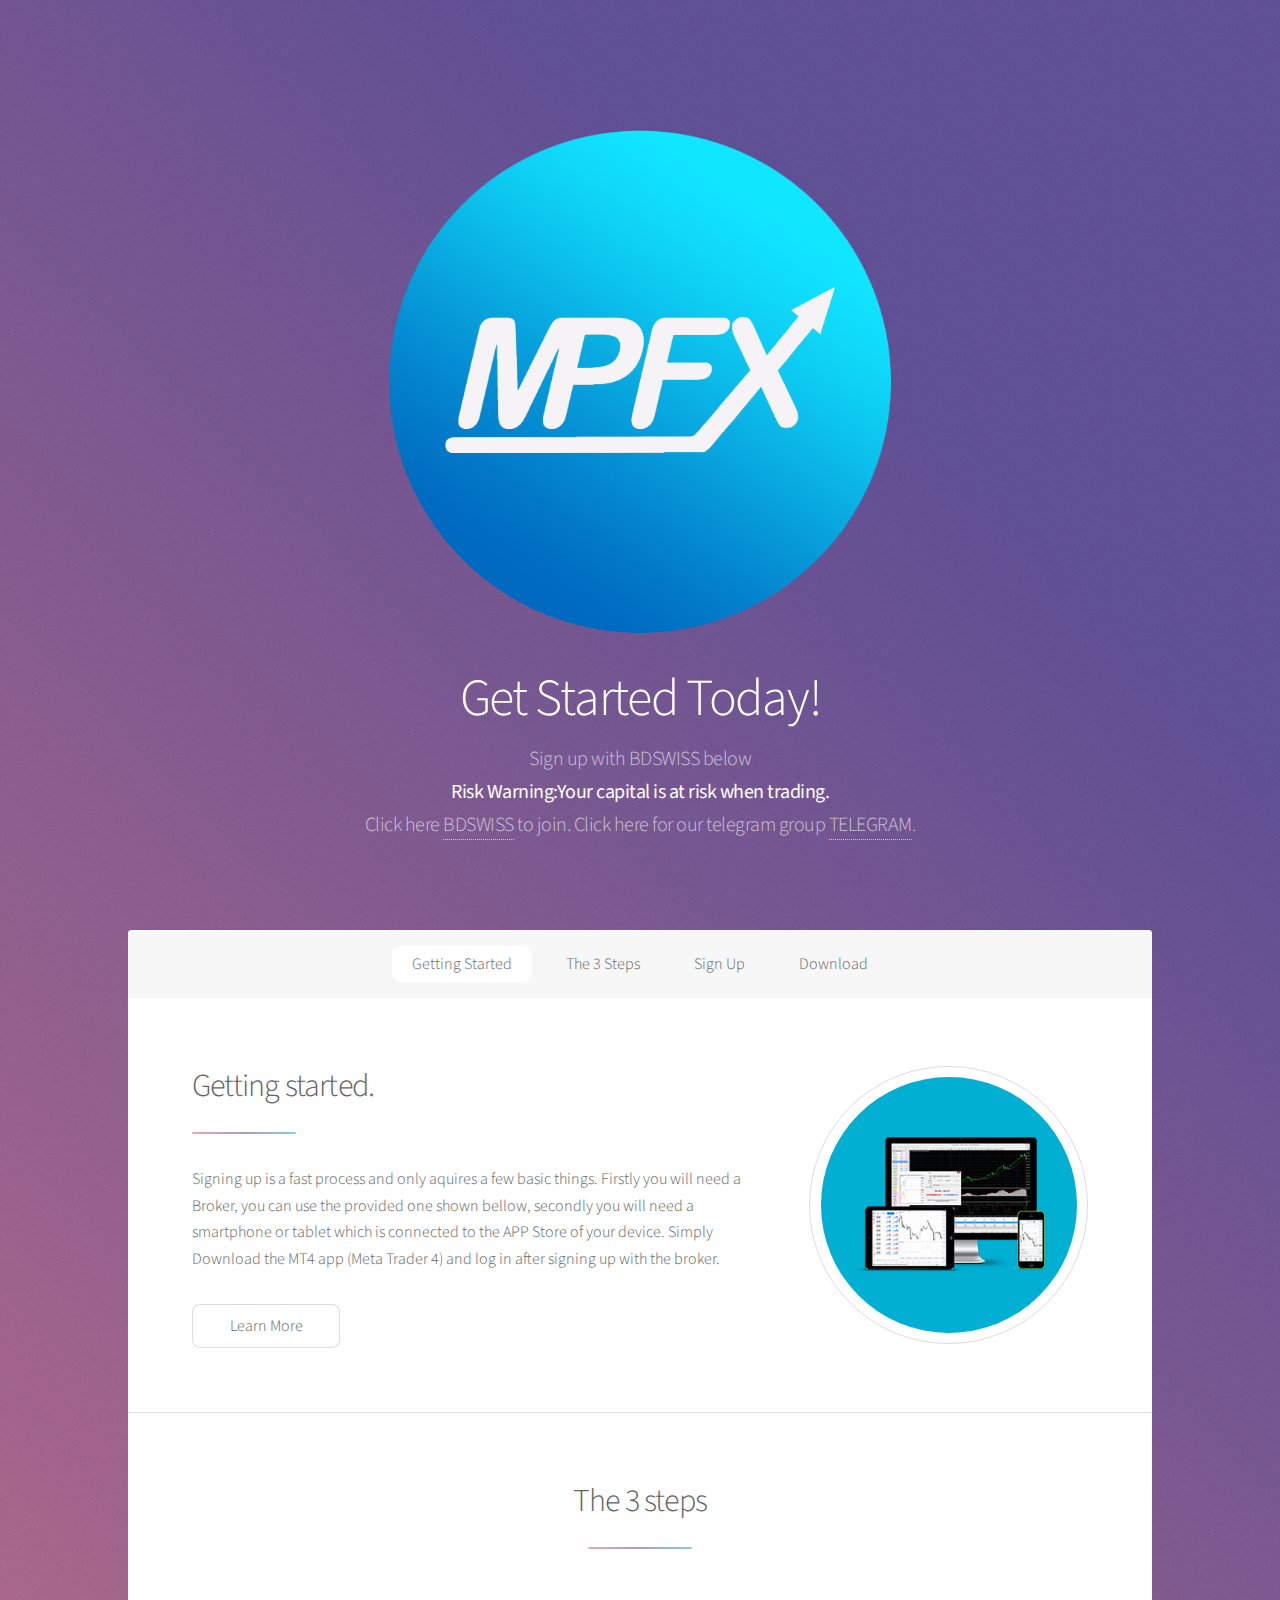
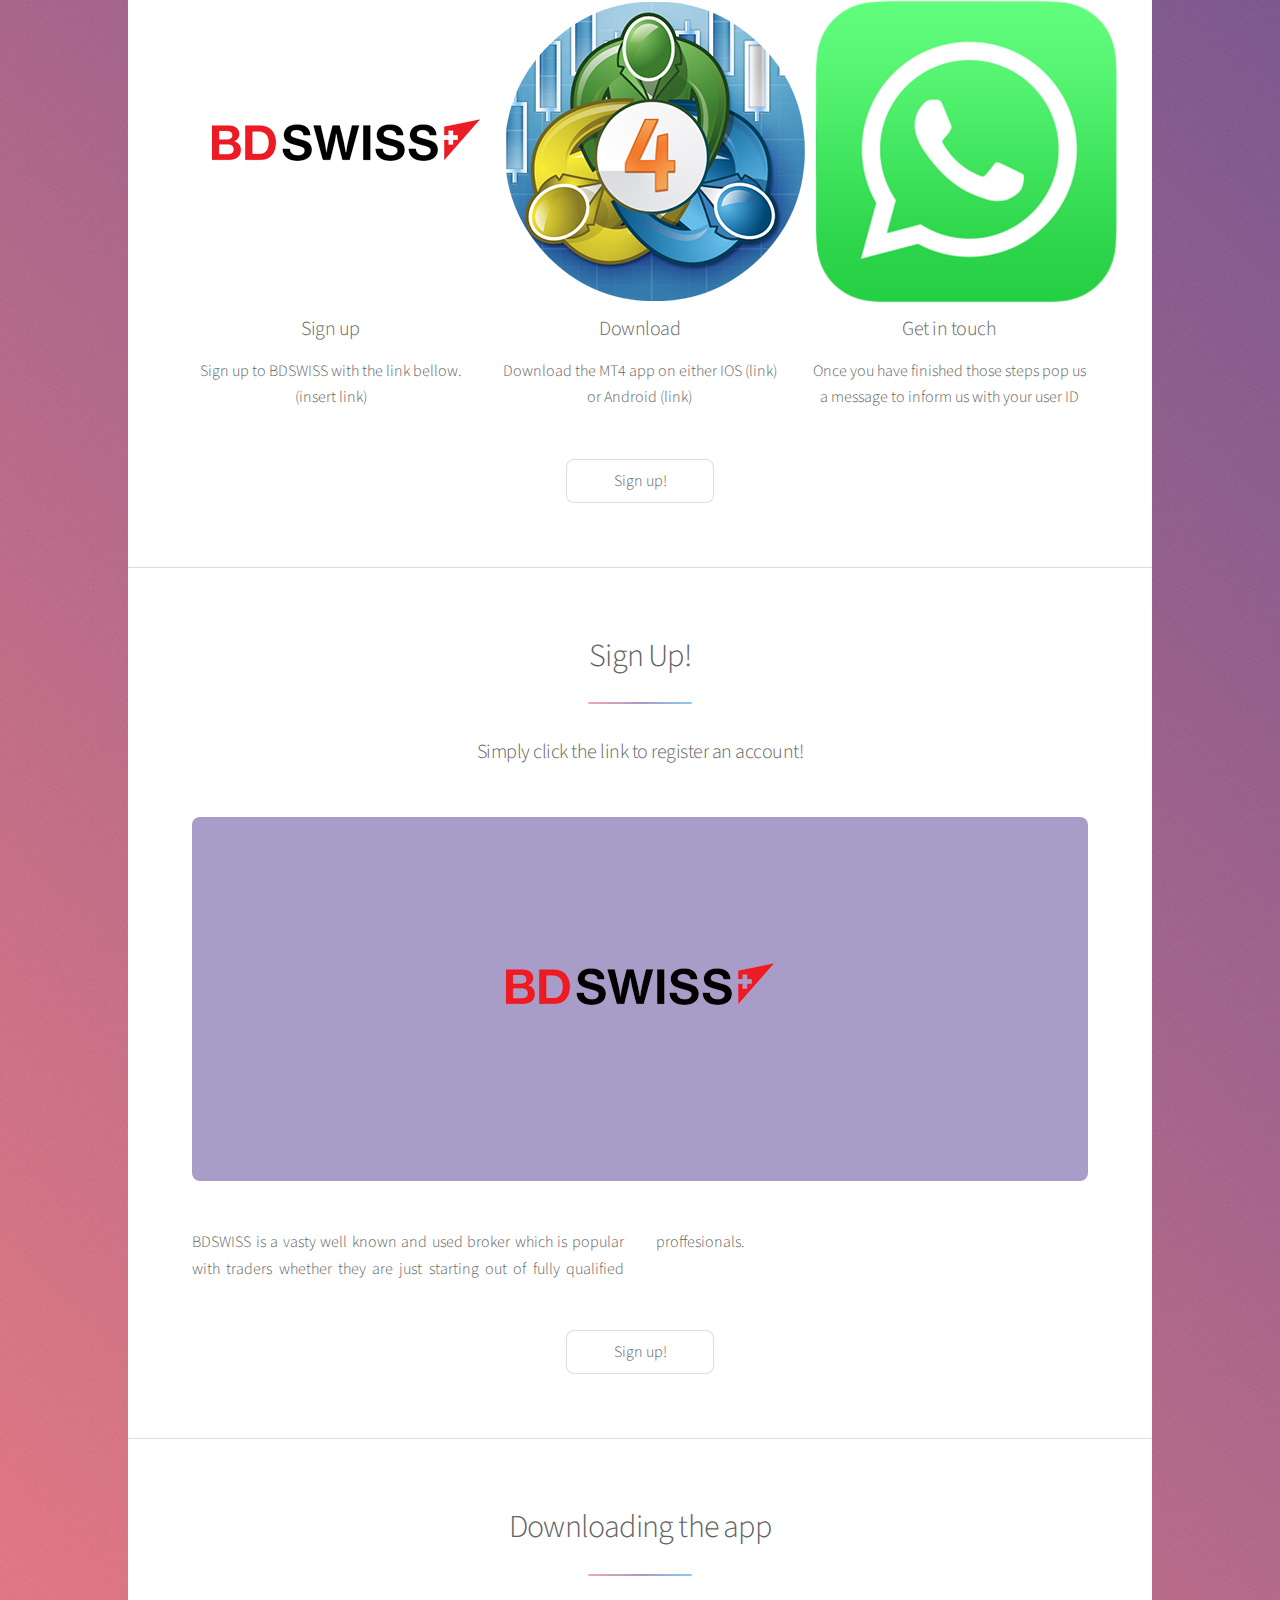
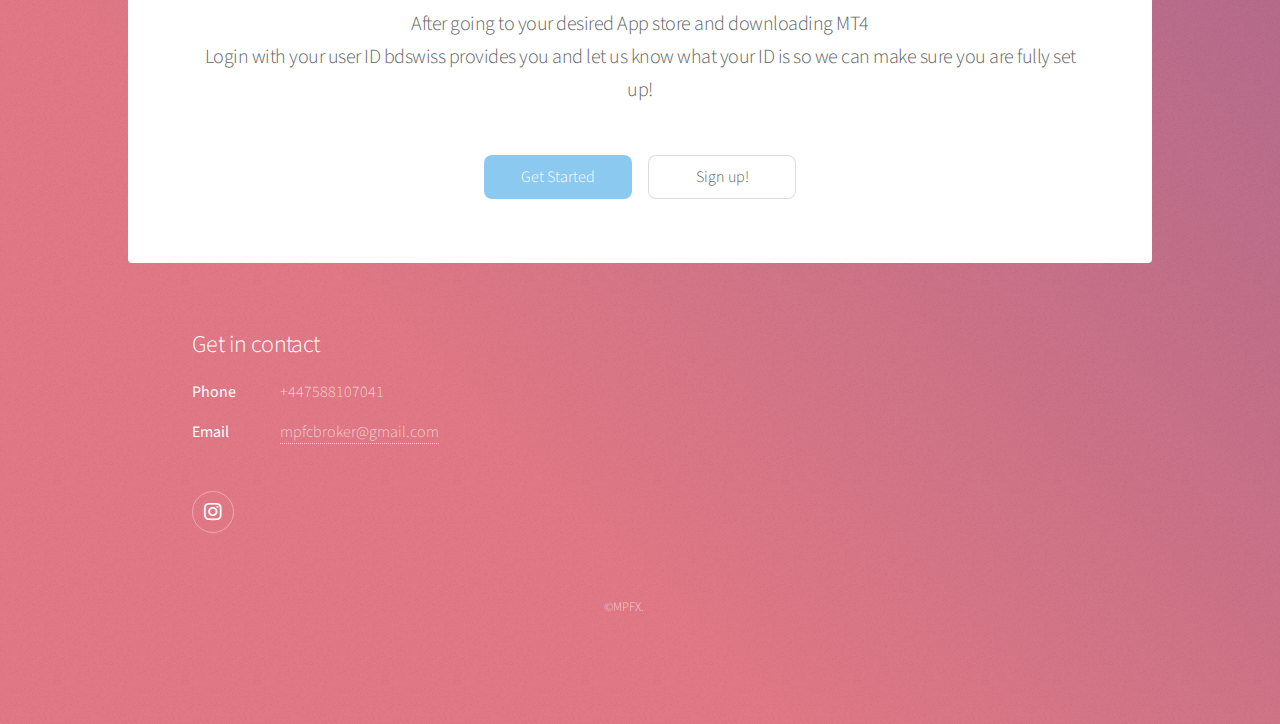
<file: index.html>
<!DOCTYPE HTML>
<!--
	Stellar by HTML5 UP
	html5up.net | @ajlkn
	Free for personal and commercial use under the CCA 3.0 license (html5up.net/license)
-->
<html>
	<head>
		<title>MPFX</title>
		<meta charset="utf-8" />
		<meta name="viewport" content="width=device-width, initial-scale=1, user-scalable=no" />
		<link rel="stylesheet" href="assets/css/main.css" />
		<noscript><link rel="stylesheet" href="assets/css/noscript.css" /></noscript>
	</head>
	<body class="is-preload">

		<!-- Wrapper -->
			<div id="wrapper">

				<!-- Header -->
					<header id="header" class="alt">
						<span class="logo"><img src="images/cpl.png" alt="" /></span>
						<h1>Get Started Today!</h1>
						<p>Sign up with BDSWISS below<br />
							<b>Risk Warning:Your capital is at risk when trading.</b><br />
						Click here <a href="https://bdswissreferallink">BDSWISS</a> to join. Click here for our telegram group <a href="https://t.me/joinchat/AAAAAFciw5uzipy2RiV-PQ">TELEGRAM</a>.</p>
					</header>

				<!-- Nav -->
					<nav id="nav">
						<ul>
							<li><a href="#intro" class="active">Getting Started</a></li>
							<li><a href="#first">The 3 Steps</a></li>
							<li><a href="#second">Sign Up</a></li>
							<li><a href="#cta">Download</a></li>
						</ul>
					</nav>

				<!-- Main -->
					<div id="main">

						<!-- Introduction -->
							<section id="intro" class="main">
								<div class="spotlight">
									<div class="content">
										<header class="major">
											<h2>Getting started.</h2>
										</header>
										<p>Signing up is a fast process and only aquires a few basic things. Firstly you will need a Broker, you can use the provided one shown bellow, 
										secondly you will need a smartphone or tablet which is connected to the APP Store of your device. Simply Download the  MT4 app (Meta Trader 4) and log in after signing up with the broker.</p>
										<ul class="actions">
											<li><a href="generic.html" class="button">Learn More</a></li>
										</ul>
									</div>
									<span class="image"><img src="images/pic01.jpg" alt="" /></span>
								</div>
							</section>

						<!-- First Section -->
							<section id="first" class="main special">
								<header class="major">
									<h2>The 3 steps</h2>
								</header>
								<ul class="features">
									<li>
										<span class="image"><img src="images/bdlogo.png" alt="" /></span>
										<h3>Sign up</h3>
										<p>Sign up to BDSWISS with the link bellow.(insert link)</p>
									</li>
									<li>
										<span class="image"><img src="images/mtlogo.png" alt="" /></span>
										<h3>Download</h3>
										<p>Download the MT4 app on either IOS (link) or Android (link)</p>
									</li>
									<li>
										<span class="image"><img src="images/walogo1.png" alt="" /></span>
										<h3>Get in touch</h3>
										<p>Once you have finished those steps pop us a message to inform us with your user ID</p>
									</li>
								</ul>
								<footer class="major">
									<ul class="actions special">
										<li><a href="generic.html" class="button">Sign up!</a></li>
									</ul>
								</footer>
							</section>

						<!-- Second Section -->
							<section id="second" class="main special">
								<header class="major">
									<h2>Sign Up!</h2>
									<p>Simply click the link to register an account!<br />
									
								</header>
								<ul class="statistics">
									<li class="style3">
										<span class="image"><img src="images/bdlogo.png" alt="" /></span>
										
									</li>
									
								</ul>
								<p class="content">BDSWISS is a vasty well known and used broker which is popular with traders whether they are just starting out of fully qualified
									proffesionals.</p>
								<footer class="major">
									<ul class="actions special">
										<li><a href="generic.html" class="button">Sign up!</a></li>
									</ul>
								</footer>
							</section>

						<!-- Get Started -->
							<section id="cta" class="main special">
								<header class="major">
									<h2>Downloading the app</h2>
									<p>After going to your desired App store and downloading MT4<br />
									Login with your user ID bdswiss provides you and let us know what your ID is so we can make sure you are fully set up!</p>
								</header>
								<footer class="major">
									<ul class="actions special">
										<li><a href="generic.html" class="button primary">Get Started</a></li>
										<li><a href="generic.html" class="button">Sign up!</a></li>
									</ul>
								</footer>
							</section>

					</div>

				<!-- Footer -->
					<footer id="footer">
						
						</section>
						<section>
							<h2>Get in contact</h2>
							<dl class="alt">
								<dt>Phone</dt>
								<dd>+447588107041</dd>
								<dt>Email</dt>
								<dd><a href="#">mpfcbroker@gmail.com</a></dd>
							</dl>
							<ul class="icons">
								<li><a href="#" class="icon brands fa-instagram alt"><span class="label">Instagram</span></a></li>
							</ul>
						</section>
						<p class="copyright">&copy;MPFX<a href="https://html5up.net"></a>.</p>
					</footer>

			</div>

		<!-- Scripts -->
			<script src="assets/js/jquery.min.js"></script>
			<script src="assets/js/jquery.scrollex.min.js"></script>
			<script src="assets/js/jquery.scrolly.min.js"></script>
			<script src="assets/js/browser.min.js"></script>
			<script src="assets/js/breakpoints.min.js"></script>
			<script src="assets/js/util.js"></script>
			<script src="assets/js/main.js"></script>

	</body>
</html>
</file>
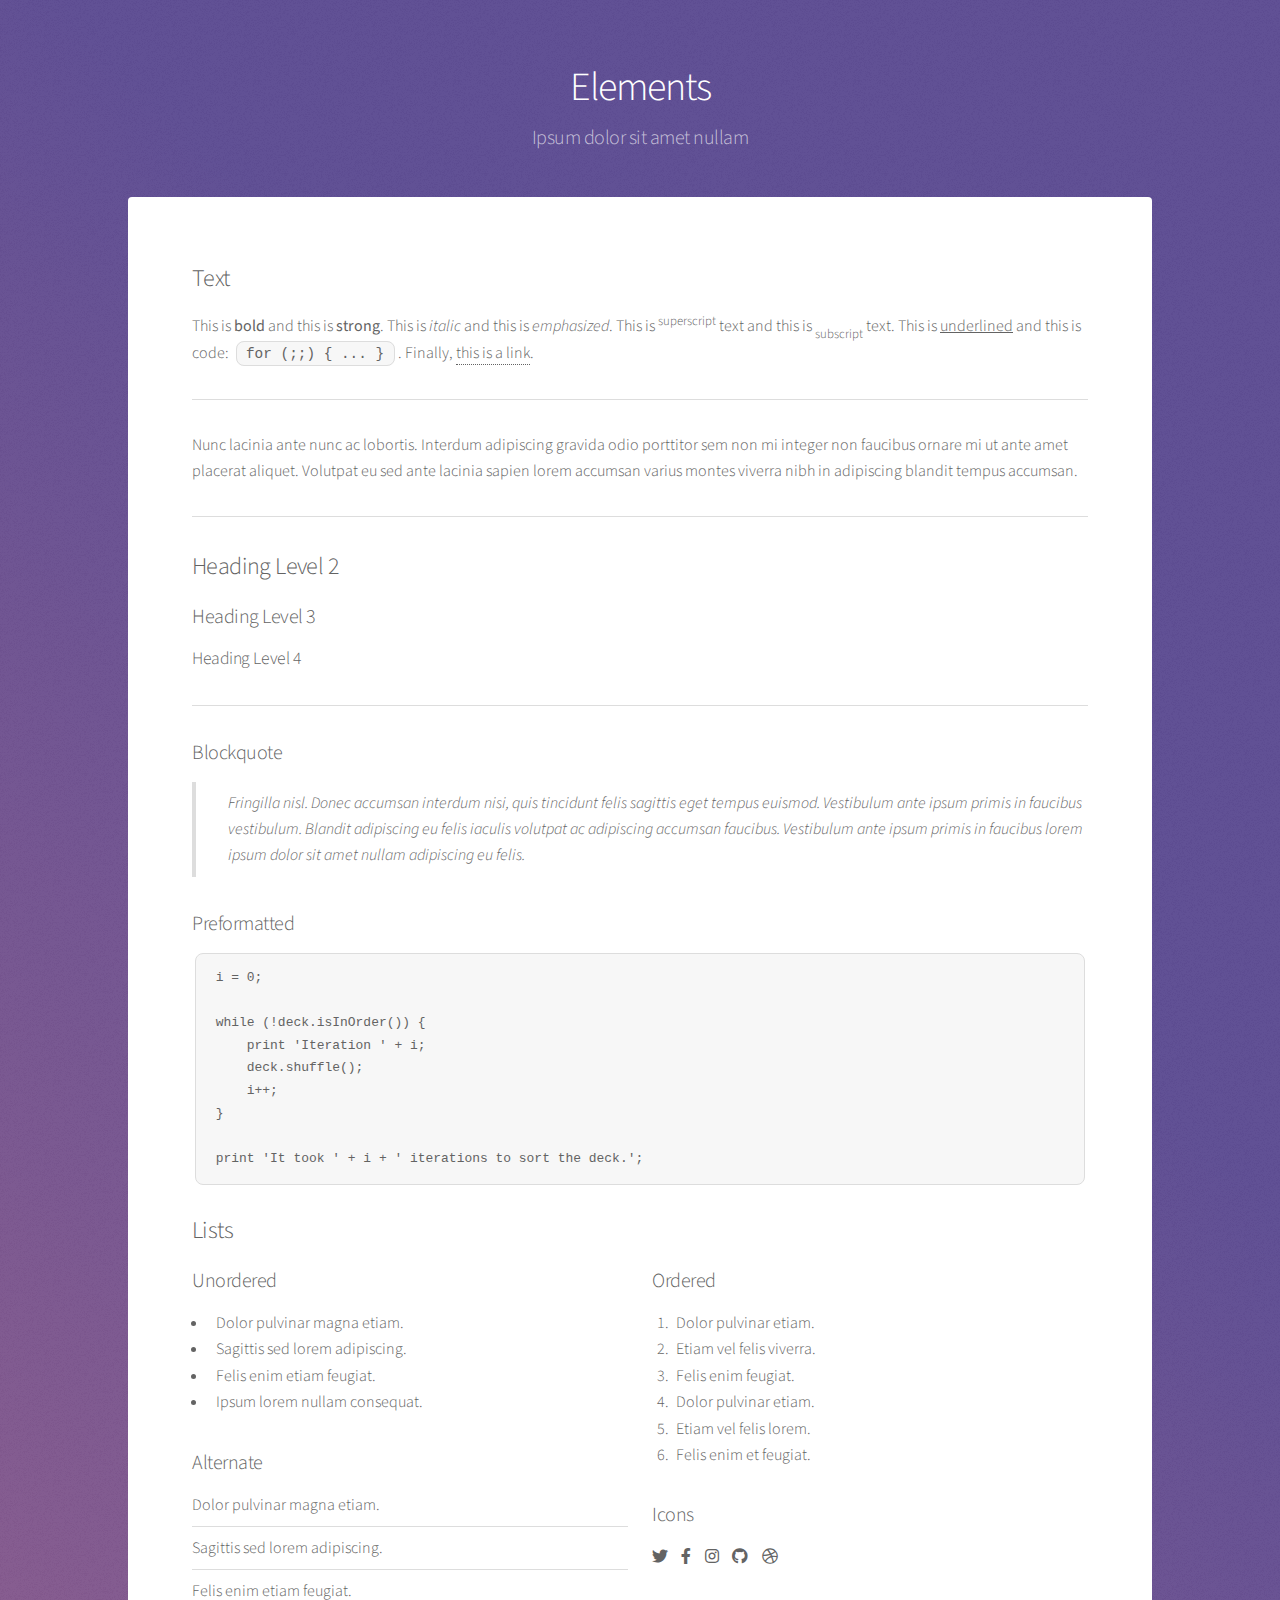
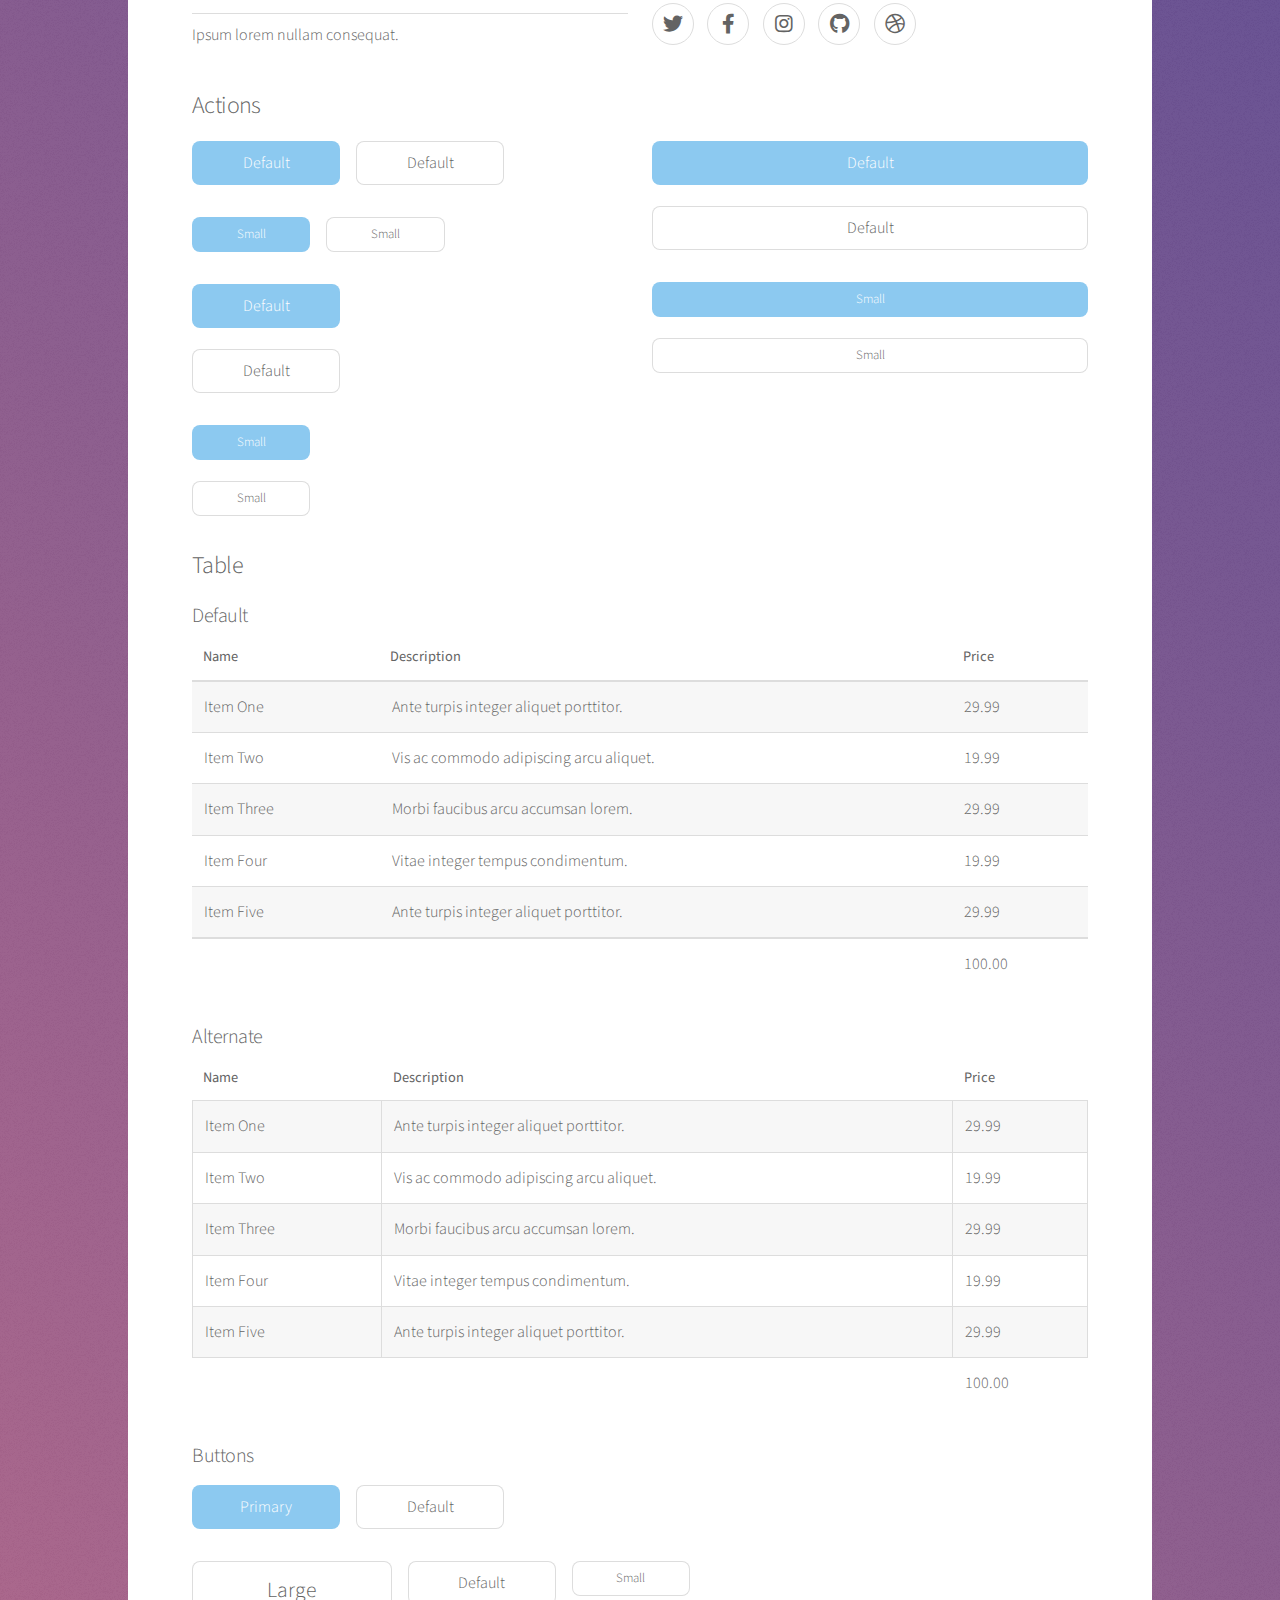
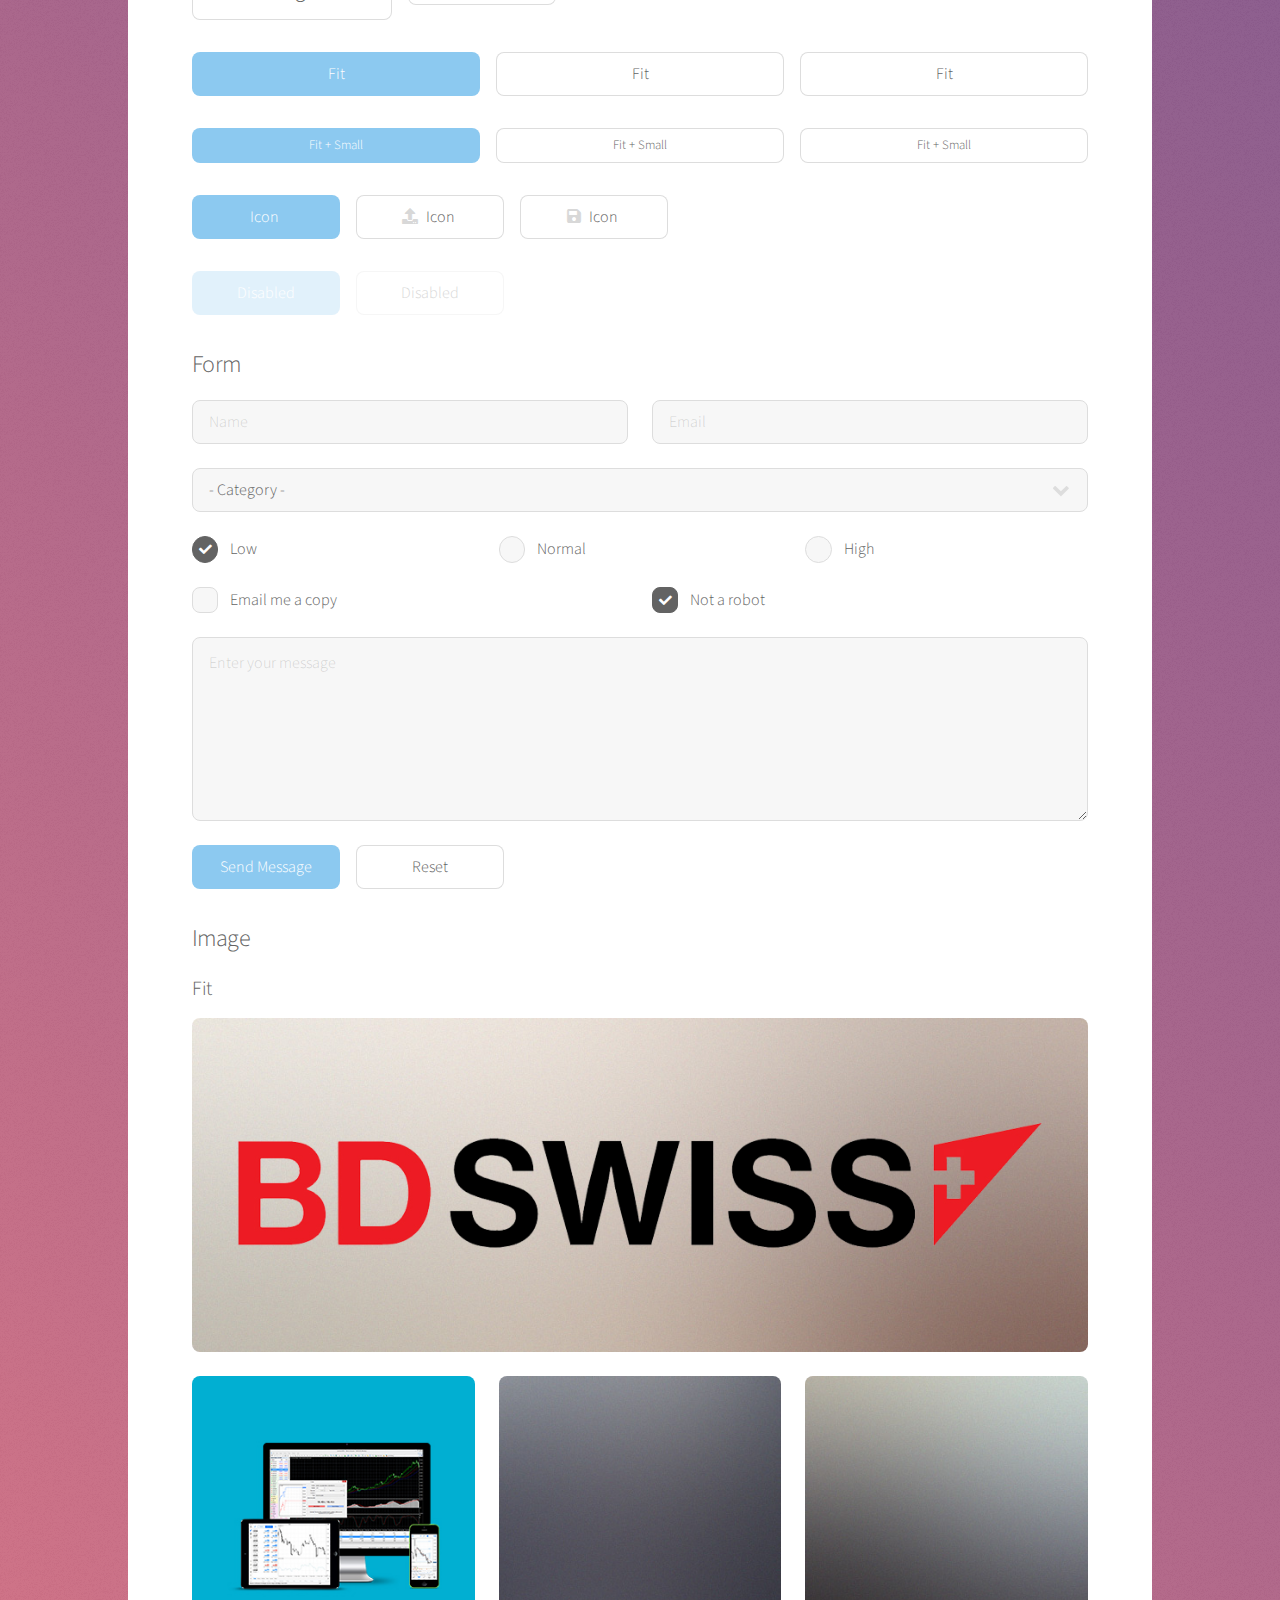
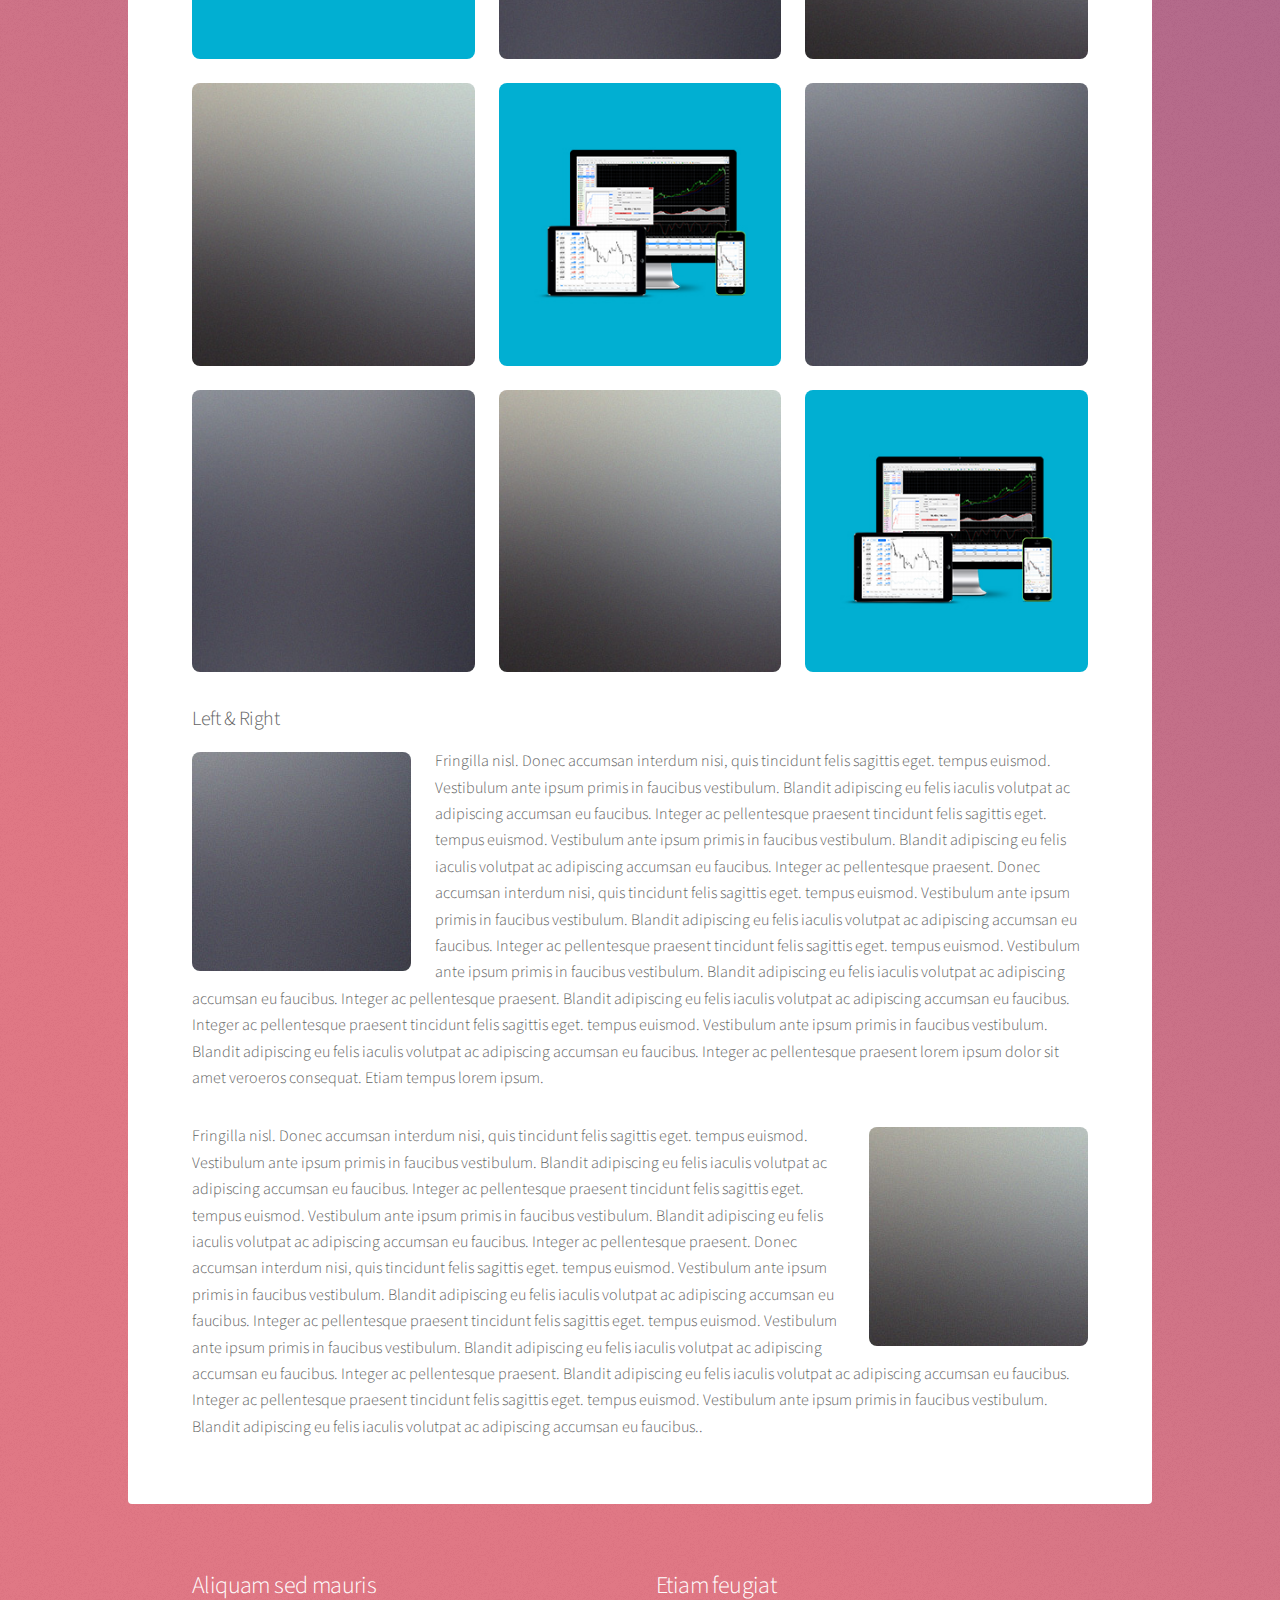
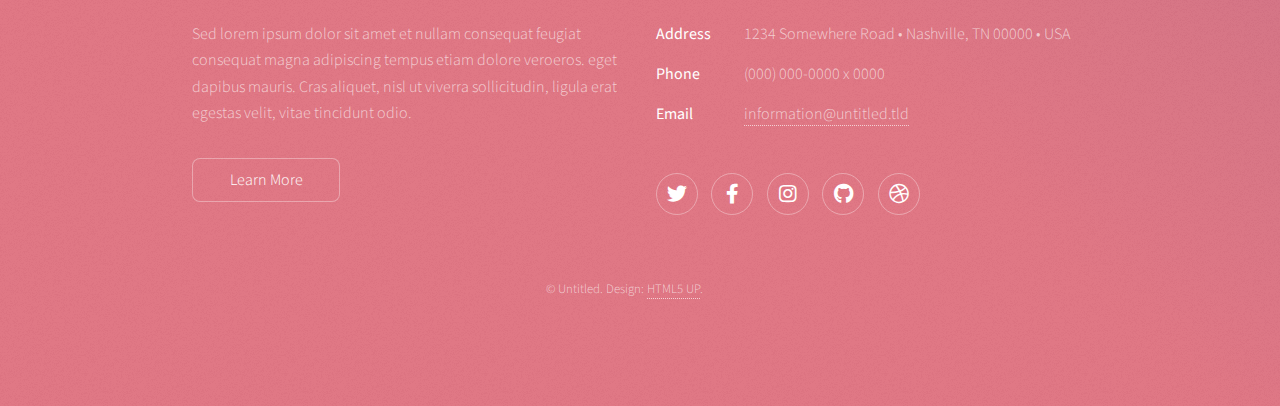
<file: elements.html>
<!DOCTYPE HTML>
<!--
	Stellar by HTML5 UP
	html5up.net | @ajlkn
	Free for personal and commercial use under the CCA 3.0 license (html5up.net/license)
-->
<html>
	<head>
		<title>Elements - Stellar by HTML5 UP</title>
		<meta charset="utf-8" />
		<meta name="viewport" content="width=device-width, initial-scale=1, user-scalable=no" />
		<link rel="stylesheet" href="assets/css/main.css" />
		<noscript><link rel="stylesheet" href="assets/css/noscript.css" /></noscript>
	</head>
	<body class="is-preload">

		<!-- Wrapper -->
			<div id="wrapper">

				<!-- Header -->
					<header id="header">
						<h1>Elements</h1>
						<p>Ipsum dolor sit amet nullam</p>
					</header>

				<!-- Main -->
					<div id="main">

						<!-- Content -->
							<section id="content" class="main">

								<!-- Text -->
									<section>
										<h2>Text</h2>
										<p>This is <b>bold</b> and this is <strong>strong</strong>. This is <i>italic</i> and this is <em>emphasized</em>.
										This is <sup>superscript</sup> text and this is <sub>subscript</sub> text.
										This is <u>underlined</u> and this is code: <code>for (;;) { ... }</code>. Finally, <a href="#">this is a link</a>.</p>
										<hr />
										<p>Nunc lacinia ante nunc ac lobortis. Interdum adipiscing gravida odio porttitor sem non mi integer non faucibus ornare mi ut ante amet placerat aliquet. Volutpat eu sed ante lacinia sapien lorem accumsan varius montes viverra nibh in adipiscing blandit tempus accumsan.</p>
										<hr />
										<h2>Heading Level 2</h2>
										<h3>Heading Level 3</h3>
										<h4>Heading Level 4</h4>
										<hr />
										<h3>Blockquote</h3>
										<blockquote>Fringilla nisl. Donec accumsan interdum nisi, quis tincidunt felis sagittis eget tempus euismod. Vestibulum ante ipsum primis in faucibus vestibulum. Blandit adipiscing eu felis iaculis volutpat ac adipiscing accumsan faucibus. Vestibulum ante ipsum primis in faucibus lorem ipsum dolor sit amet nullam adipiscing eu felis.</blockquote>
										<h3>Preformatted</h3>
										<pre><code>i = 0;

while (!deck.isInOrder()) {
    print 'Iteration ' + i;
    deck.shuffle();
    i++;
}

print 'It took ' + i + ' iterations to sort the deck.';</code></pre>
									</section>

								<!-- Lists -->
									<section>
										<h2>Lists</h2>
										<div class="row">
											<div class="col-6 col-12-medium">
												<h3>Unordered</h3>
												<ul>
													<li>Dolor pulvinar magna etiam.</li>
													<li>Sagittis sed lorem adipiscing.</li>
													<li>Felis enim etiam feugiat.</li>
													<li>Ipsum lorem nullam consequat.</li>
												</ul>
												<h3>Alternate</h3>
												<ul class="alt">
													<li>Dolor pulvinar magna etiam.</li>
													<li>Sagittis sed lorem adipiscing.</li>
													<li>Felis enim etiam feugiat.</li>
													<li>Ipsum lorem nullam consequat.</li>
												</ul>
											</div>
											<div class="col-6 col-12-medium">
												<h3>Ordered</h3>
												<ol>
													<li>Dolor pulvinar etiam.</li>
													<li>Etiam vel felis viverra.</li>
													<li>Felis enim feugiat.</li>
													<li>Dolor pulvinar etiam.</li>
													<li>Etiam vel felis lorem.</li>
													<li>Felis enim et feugiat.</li>
												</ol>
												<h3>Icons</h3>
												<ul class="icons">
													<li><a href="#" class="icon brands fa-twitter"><span class="label">Twitter</span></a></li>
													<li><a href="#" class="icon brands fa-facebook-f"><span class="label">Facebook</span></a></li>
													<li><a href="#" class="icon brands fa-instagram"><span class="label">Instagram</span></a></li>
													<li><a href="#" class="icon brands fa-github"><span class="label">GitHub</span></a></li>
													<li><a href="#" class="icon brands fa-dribbble"><span class="label">Dribbble</span></a></li>
												</ul>
												<ul class="icons">
													<li><a href="#" class="icon brands alt fa-twitter"><span class="label">Twitter</span></a></li>
													<li><a href="#" class="icon brands alt fa-facebook-f"><span class="label">Facebook</span></a></li>
													<li><a href="#" class="icon brands alt fa-instagram"><span class="label">Instagram</span></a></li>
													<li><a href="#" class="icon brands alt fa-github"><span class="label">GitHub</span></a></li>
													<li><a href="#" class="icon brands alt fa-dribbble"><span class="label">Dribbble</span></a></li>
												</ul>
											</div>
										</div>
										<h2>Actions</h2>
										<div class="row">
											<div class="col-6 col-12-medium">
												<ul class="actions">
													<li><a href="#" class="button primary">Default</a></li>
													<li><a href="#" class="button">Default</a></li>
												</ul>
												<ul class="actions small">
													<li><a href="#" class="button primary small">Small</a></li>
													<li><a href="#" class="button small">Small</a></li>
												</ul>
												<ul class="actions stacked">
													<li><a href="#" class="button primary">Default</a></li>
													<li><a href="#" class="button">Default</a></li>
												</ul>
												<ul class="actions stacked">
													<li><a href="#" class="button primary small">Small</a></li>
													<li><a href="#" class="button small">Small</a></li>
												</ul>
											</div>
											<div class="col-6 col-12-medium">
												<ul class="actions stacked">
													<li><a href="#" class="button primary fit">Default</a></li>
													<li><a href="#" class="button fit">Default</a></li>
												</ul>
												<ul class="actions stacked">
													<li><a href="#" class="button primary small fit">Small</a></li>
													<li><a href="#" class="button small fit">Small</a></li>
												</ul>
											</div>
										</div>
									</section>

								<!-- Table -->
									<section>
										<h2>Table</h2>
										<h3>Default</h3>
										<div class="table-wrapper">
											<table>
												<thead>
													<tr>
														<th>Name</th>
														<th>Description</th>
														<th>Price</th>
													</tr>
												</thead>
												<tbody>
													<tr>
														<td>Item One</td>
														<td>Ante turpis integer aliquet porttitor.</td>
														<td>29.99</td>
													</tr>
													<tr>
														<td>Item Two</td>
														<td>Vis ac commodo adipiscing arcu aliquet.</td>
														<td>19.99</td>
													</tr>
													<tr>
														<td>Item Three</td>
														<td> Morbi faucibus arcu accumsan lorem.</td>
														<td>29.99</td>
													</tr>
													<tr>
														<td>Item Four</td>
														<td>Vitae integer tempus condimentum.</td>
														<td>19.99</td>
													</tr>
													<tr>
														<td>Item Five</td>
														<td>Ante turpis integer aliquet porttitor.</td>
														<td>29.99</td>
													</tr>
												</tbody>
												<tfoot>
													<tr>
														<td colspan="2"></td>
														<td>100.00</td>
													</tr>
												</tfoot>
											</table>
										</div>

										<h3>Alternate</h3>
										<div class="table-wrapper">
											<table class="alt">
												<thead>
													<tr>
														<th>Name</th>
														<th>Description</th>
														<th>Price</th>
													</tr>
												</thead>
												<tbody>
													<tr>
														<td>Item One</td>
														<td>Ante turpis integer aliquet porttitor.</td>
														<td>29.99</td>
													</tr>
													<tr>
														<td>Item Two</td>
														<td>Vis ac commodo adipiscing arcu aliquet.</td>
														<td>19.99</td>
													</tr>
													<tr>
														<td>Item Three</td>
														<td> Morbi faucibus arcu accumsan lorem.</td>
														<td>29.99</td>
													</tr>
													<tr>
														<td>Item Four</td>
														<td>Vitae integer tempus condimentum.</td>
														<td>19.99</td>
													</tr>
													<tr>
														<td>Item Five</td>
														<td>Ante turpis integer aliquet porttitor.</td>
														<td>29.99</td>
													</tr>
												</tbody>
												<tfoot>
													<tr>
														<td colspan="2"></td>
														<td>100.00</td>
													</tr>
												</tfoot>
											</table>
										</div>
									</section>

								<!-- Buttons -->
									<section>
										<h3>Buttons</h3>
										<ul class="actions">
											<li><a href="#" class="button primary">Primary</a></li>
											<li><a href="#" class="button">Default</a></li>
										</ul>
										<ul class="actions">
											<li><a href="#" class="button large">Large</a></li>
											<li><a href="#" class="button">Default</a></li>
											<li><a href="#" class="button small">Small</a></li>
										</ul>
										<ul class="actions fit">
											<li><a href="#" class="button primary fit">Fit</a></li>
											<li><a href="#" class="button fit">Fit</a></li>
											<li><a href="#" class="button fit">Fit</a></li>
										</ul>
										<ul class="actions fit small">
											<li><a href="#" class="button primary fit small">Fit + Small</a></li>
											<li><a href="#" class="button fit small">Fit + Small</a></li>
											<li><a href="#" class="button fit small">Fit + Small</a></li>
										</ul>
										<ul class="actions">
											<li><a href="#" class="button primary icon solidfa-download">Icon</a></li>
											<li><a href="#" class="button icon solid fa-upload">Icon</a></li>
											<li><a href="#" class="button icon solid fa-save">Icon</a></li>
										</ul>
										<ul class="actions">
											<li><span class="button primary disabled">Disabled</span></li>
											<li><span class="button disabled">Disabled</span></li>
										</ul>
									</section>

								<!-- Form -->
									<section>
										<h2>Form</h2>
										<form method="post" action="#">
											<div class="row gtr-uniform">
												<div class="col-6 col-12-xsmall">
													<input type="text" name="demo-name" id="demo-name" value="" placeholder="Name" />
												</div>
												<div class="col-6 col-12-xsmall">
													<input type="email" name="demo-email" id="demo-email" value="" placeholder="Email" />
												</div>
												<div class="col-12">
													<select name="demo-category" id="demo-category">
														<option value="">- Category -</option>
														<option value="1">Manufacturing</option>
														<option value="1">Shipping</option>
														<option value="1">Administration</option>
														<option value="1">Human Resources</option>
													</select>
												</div>
												<div class="col-4 col-12-small">
													<input type="radio" id="demo-priority-low" name="demo-priority" checked>
													<label for="demo-priority-low">Low</label>
												</div>
												<div class="col-4 col-12-small">
													<input type="radio" id="demo-priority-normal" name="demo-priority">
													<label for="demo-priority-normal">Normal</label>
												</div>
												<div class="col-4 col-12-small">
													<input type="radio" id="demo-priority-high" name="demo-priority">
													<label for="demo-priority-high">High</label>
												</div>
												<div class="col-6 col-12-small">
													<input type="checkbox" id="demo-copy" name="demo-copy">
													<label for="demo-copy">Email me a copy</label>
												</div>
												<div class="col-6 col-12-small">
													<input type="checkbox" id="demo-human" name="demo-human" checked>
													<label for="demo-human">Not a robot</label>
												</div>
												<div class="col-12">
													<textarea name="demo-message" id="demo-message" placeholder="Enter your message" rows="6"></textarea>
												</div>
												<div class="col-12">
													<ul class="actions">
														<li><input type="submit" value="Send Message" class="primary" /></li>
														<li><input type="reset" value="Reset" /></li>
													</ul>
												</div>
											</div>
										</form>
									</section>

								<!-- Image -->
									<section>
										<h2>Image</h2>
										<h3>Fit</h3>
										<div class="box alt">
											<div class="row gtr-uniform">
												<div class="col-12"><span class="image fit"><img src="images/pic04.jpg" alt="" /></span></div>
												<div class="col-4"><span class="image fit"><img src="images/pic01.jpg" alt="" /></span></div>
												<div class="col-4"><span class="image fit"><img src="images/pic02.jpg" alt="" /></span></div>
												<div class="col-4"><span class="image fit"><img src="images/pic03.jpg" alt="" /></span></div>
												<div class="col-4"><span class="image fit"><img src="images/pic03.jpg" alt="" /></span></div>
												<div class="col-4"><span class="image fit"><img src="images/pic01.jpg" alt="" /></span></div>
												<div class="col-4"><span class="image fit"><img src="images/pic02.jpg" alt="" /></span></div>
												<div class="col-4"><span class="image fit"><img src="images/pic02.jpg" alt="" /></span></div>
												<div class="col-4"><span class="image fit"><img src="images/pic03.jpg" alt="" /></span></div>
												<div class="col-4"><span class="image fit"><img src="images/pic01.jpg" alt="" /></span></div>
											</div>
										</div>
										<h3>Left &amp; Right</h3>
										<p><span class="image left"><img src="images/pic05.jpg" alt="" /></span>Fringilla nisl. Donec accumsan interdum nisi, quis tincidunt felis sagittis eget. tempus euismod. Vestibulum ante ipsum primis in faucibus vestibulum. Blandit adipiscing eu felis iaculis volutpat ac adipiscing accumsan eu faucibus. Integer ac pellentesque praesent tincidunt felis sagittis eget. tempus euismod. Vestibulum ante ipsum primis in faucibus vestibulum. Blandit adipiscing eu felis iaculis volutpat ac adipiscing accumsan eu faucibus. Integer ac pellentesque praesent. Donec accumsan interdum nisi, quis tincidunt felis sagittis eget. tempus euismod. Vestibulum ante ipsum primis in faucibus vestibulum. Blandit adipiscing eu felis iaculis volutpat ac adipiscing accumsan eu faucibus. Integer ac pellentesque praesent tincidunt felis sagittis eget. tempus euismod. Vestibulum ante ipsum primis in faucibus vestibulum. Blandit adipiscing eu felis iaculis volutpat ac adipiscing accumsan eu faucibus. Integer ac pellentesque praesent. Blandit adipiscing eu felis iaculis volutpat ac adipiscing accumsan eu faucibus. Integer ac pellentesque praesent tincidunt felis sagittis eget. tempus euismod. Vestibulum ante ipsum primis in faucibus vestibulum. Blandit adipiscing eu felis iaculis volutpat ac adipiscing accumsan eu faucibus. Integer ac pellentesque praesent lorem ipsum dolor sit amet veroeros consequat. Etiam tempus lorem ipsum.</p>
										<p><span class="image right"><img src="images/pic06.jpg" alt="" /></span>Fringilla nisl. Donec accumsan interdum nisi, quis tincidunt felis sagittis eget. tempus euismod. Vestibulum ante ipsum primis in faucibus vestibulum. Blandit adipiscing eu felis iaculis volutpat ac adipiscing accumsan eu faucibus. Integer ac pellentesque praesent tincidunt felis sagittis eget. tempus euismod. Vestibulum ante ipsum primis in faucibus vestibulum. Blandit adipiscing eu felis iaculis volutpat ac adipiscing accumsan eu faucibus. Integer ac pellentesque praesent. Donec accumsan interdum nisi, quis tincidunt felis sagittis eget. tempus euismod. Vestibulum ante ipsum primis in faucibus vestibulum. Blandit adipiscing eu felis iaculis volutpat ac adipiscing accumsan eu faucibus. Integer ac pellentesque praesent tincidunt felis sagittis eget. tempus euismod. Vestibulum ante ipsum primis in faucibus vestibulum. Blandit adipiscing eu felis iaculis volutpat ac adipiscing accumsan eu faucibus. Integer ac pellentesque praesent. Blandit adipiscing eu felis iaculis volutpat ac adipiscing accumsan eu faucibus. Integer ac pellentesque praesent tincidunt felis sagittis eget. tempus euismod. Vestibulum ante ipsum primis in faucibus vestibulum. Blandit adipiscing eu felis iaculis volutpat ac adipiscing accumsan eu faucibus..</p>
									</section>

							</section>

					</div>

				<!-- Footer -->
					<footer id="footer">
						<section>
							<h2>Aliquam sed mauris</h2>
							<p>Sed lorem ipsum dolor sit amet et nullam consequat feugiat consequat magna adipiscing tempus etiam dolore veroeros. eget dapibus mauris. Cras aliquet, nisl ut viverra sollicitudin, ligula erat egestas velit, vitae tincidunt odio.</p>
							<ul class="actions">
								<li><a href="#" class="button">Learn More</a></li>
							</ul>
						</section>
						<section>
							<h2>Etiam feugiat</h2>
							<dl class="alt">
								<dt>Address</dt>
								<dd>1234 Somewhere Road &bull; Nashville, TN 00000 &bull; USA</dd>
								<dt>Phone</dt>
								<dd>(000) 000-0000 x 0000</dd>
								<dt>Email</dt>
								<dd><a href="#">information@untitled.tld</a></dd>
							</dl>
							<ul class="icons">
								<li><a href="#" class="icon brands fa-twitter alt"><span class="label">Twitter</span></a></li>
								<li><a href="#" class="icon brands fa-facebook-f alt"><span class="label">Facebook</span></a></li>
								<li><a href="#" class="icon brands fa-instagram alt"><span class="label">Instagram</span></a></li>
								<li><a href="#" class="icon brands fa-github alt"><span class="label">GitHub</span></a></li>
								<li><a href="#" class="icon brands fa-dribbble alt"><span class="label">Dribbble</span></a></li>
							</ul>
						</section>
						<p class="copyright">&copy; Untitled. Design: <a href="https://html5up.net">HTML5 UP</a>.</p>
					</footer>

			</div>

		<!-- Scripts -->
			<script src="assets/js/jquery.min.js"></script>
			<script src="assets/js/jquery.scrollex.min.js"></script>
			<script src="assets/js/jquery.scrolly.min.js"></script>
			<script src="assets/js/browser.min.js"></script>
			<script src="assets/js/breakpoints.min.js"></script>
			<script src="assets/js/util.js"></script>
			<script src="assets/js/main.js"></script>

	</body>
</html>
</file>
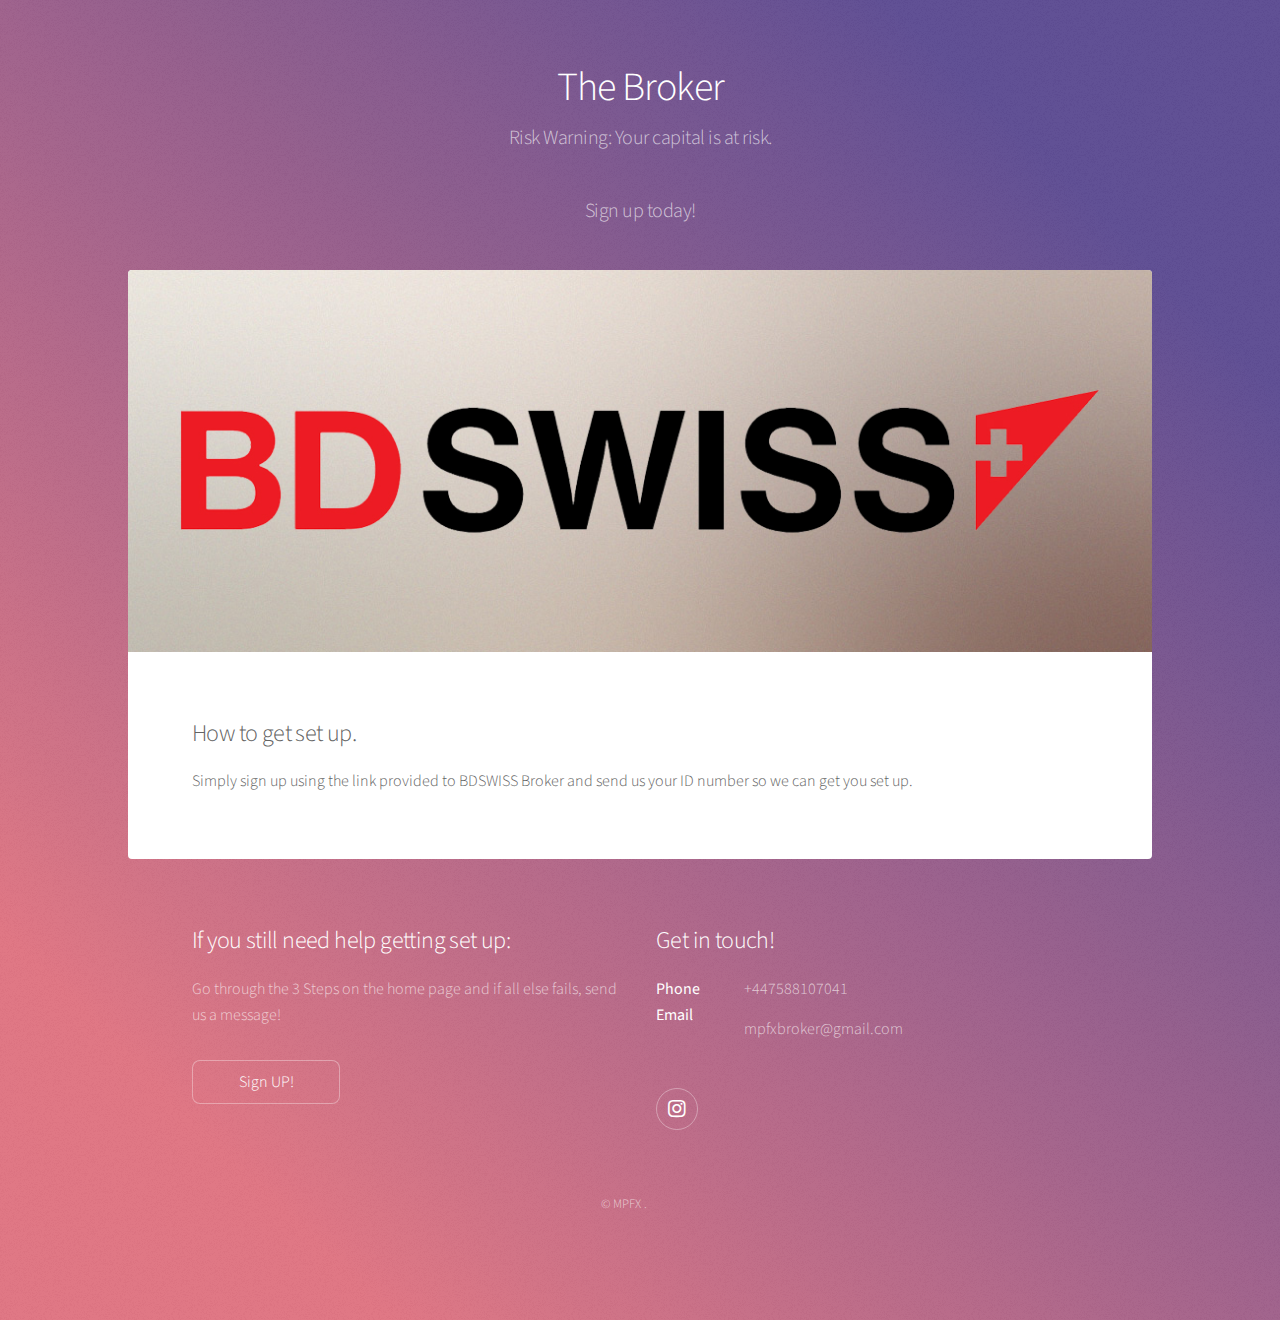
<file: generic.html>
<!DOCTYPE HTML>
<!--
	Stellar by HTML5 UP
	html5up.net | @ajlkn
	Free for personal and commercial use under the CCA 3.0 license (html5up.net/license)
-->
<html>
	<head>
		<title>Broker</title>
		<meta charset="utf-8" />
		<meta name="viewport" content="width=device-width, initial-scale=1, user-scalable=no" />
		<link rel="stylesheet" href="assets/css/main.css" />
		<noscript><link rel="stylesheet" href="assets/css/noscript.css" /></noscript>
	</head>
	<body class="is-preload">

		<!-- Wrapper -->
			<div id="wrapper">

				<!-- Header -->
					<header id="header">
						<h1>The Broker</h1>
						<p>Risk Warning: Your capital is at risk.</p>
						<p>Sign up today!</p>
					</header>

				<!-- Main -->
					<div id="main">

						<!-- Content -->
							<section id="content" class="main">
								<span class="image main"><img src="images/pic04.jpg" alt="" /></span>
								<h2>How to get set up.</h2>
								<p>Simply sign up using the link provided to BDSWISS Broker and send us your ID number so we can get you set up.</p>
								
							</section>

					</div>

				<!-- Footer -->
					<footer id="footer">
						<section>
							<h2>If you still need help getting set up:</h2>
							<p>Go through the 3 Steps on the home page and if all else fails, send us a message!</p>
							<ul class="actions">
								<li><a href="#" class="button">Sign UP!</a></li>
							</ul>
						</section>
						<section>
							<h2>Get in touch!</h2>
							<dl class="alt">
								<dt>Phone</dt>
								<dt>Email</dt>
								<dd>+447588107041</dd>
								<dd>mpfxbroker@gmail.com</a></dd>
							</dl>
							<ul class="icons">
								<li><a href="#" class="icon brands fa-instagram alt"><span class="label">href="https://</span></a></li>
							</ul>
						</section>
						<p class="copyright">&copy; MPFX <a href="https://html5up.net"></a>.</p>
					</footer>

			</div>

		<!-- Scripts -->
			<script src="assets/js/jquery.min.js"></script>
			<script src="assets/js/jquery.scrollex.min.js"></script>
			<script src="assets/js/jquery.scrolly.min.js"></script>
			<script src="assets/js/browser.min.js"></script>
			<script src="assets/js/breakpoints.min.js"></script>
			<script src="assets/js/util.js"></script>
			<script src="assets/js/main.js"></script>

	</body>
</html>
</file>
<file: assets/css/noscript.css>
/*
	Stellar by HTML5 UP
	html5up.net | @ajlkn
	Free for personal and commercial use under the CCA 3.0 license (html5up.net/license)
*/

/* Header */

	body.is-preload #header.alt > * {
		opacity: 1;
	}

	body.is-preload #header.alt .logo {
		-moz-transform: none;
		-webkit-transform: none;
		-ms-transform: none;
		transform: none;
	}
</file>
<file: assets/css/main.css>
@import url(fontawesome-all.min.css);
@import 'https://fonts.googleapis.com/css?family=Source+Sans+Pro:300,400';

/*
	Stellar by HTML5 UP
	html5up.net | @ajlkn
	Free for personal and commercial use under the CCA 3.0 license (html5up.net/license)
*/

html, body, div, span, applet, object,
iframe, h1, h2, h3, h4, h5, h6, p, blockquote,
pre, a, abbr, acronym, address, big, cite,
code, del, dfn, em, img, ins, kbd, q, s, samp,
small, strike, strong, sub, sup, tt, var, b,
u, i, center, dl, dt, dd, ol, ul, li, fieldset,
form, label, legend, table, caption, tbody,
tfoot, thead, tr, th, td, article, aside,
canvas, details, embed, figure, figcaption,
footer, header, hgroup, menu, nav, output, ruby,
section, summary, time, mark, audio, video {
	margin: 0;
	padding: 0;
	border: 0;
	font-size: 100%;
	font: inherit;
	vertical-align: baseline;}

article, aside, details, figcaption, figure,
footer, header, hgroup, menu, nav, section {
	display: block;}

body {
	line-height: 1;
}

ol, ul {
	list-style: none;
}

blockquote, q {
	quotes: none;
}

	blockquote:before, blockquote:after, q:before, q:after {
		content: '';
		content: none;
	}

table {
	border-collapse: collapse;
	border-spacing: 0;
}

body {
	-webkit-text-size-adjust: none;
}

mark {
	background-color: transparent;
	color: inherit;
}

input::-moz-focus-inner {
	border: 0;
	padding: 0;
}

input, select, textarea {
	-moz-appearance: none;
	-webkit-appearance: none;
	-ms-appearance: none;
	appearance: none;
}

/* Basic */

	@-ms-viewport {
		width: device-width;
	}

	body {
		-ms-overflow-style: scrollbar;
	}

	@media screen and (max-width: 480px) {

		html, body {
			min-width: 320px;
		}

	}

	html {
		box-sizing: border-box;
	}

	*, *:before, *:after {
		box-sizing: inherit;
	}

	body {
		background-color: #1aa4b8;
		background-image: url("images/overlay.png"), -moz-linear-gradient(45deg, #1aa4b8 15%, #5f4d93 85%);
		background-image: url("images/overlay.png"), -webkit-linear-gradient(45deg, #e37682 15%, #5f4d93 85%);
		background-image: url("images/overlay.png"), -ms-linear-gradient(45deg, #e37682 15%, #5f4d93 85%);
		background-image: url("images/overlay.png"), linear-gradient(45deg, #e37682 15%, #5f4d93 85%);
	}

		body.is-preload *, body.is-preload *:before, body.is-preload *:after {
			-moz-animation: none !important;
			-webkit-animation: none !important;
			-ms-animation: none !important;
			animation: none !important;
			-moz-transition: none !important;
			-webkit-transition: none !important;
			-ms-transition: none !important;
			transition: none !important;
		}

/* Type */

	body {
		background-color: #935d8c;
		color: rgba(255, 255, 255, 0.65);
	}

	body, input, select, textarea {
		font-family: "Source Sans Pro", Helvetica, sans-serif;
		font-size: 17pt;
		font-weight: 300;
		line-height: 1.65;
	}

		@media screen and (max-width: 1680px) {

			body, input, select, textarea {
				font-size: 14pt;
			}

		}

		@media screen and (max-width: 1280px) {

			body, input, select, textarea {
				font-size: 12pt;
			}

		}

		@media screen and (max-width: 360px) {

			body, input, select, textarea {
				font-size: 11pt;
			}

		}

	a {
		-moz-transition: color 0.2s ease, border-bottom 0.2s ease;
		-webkit-transition: color 0.2s ease, border-bottom 0.2s ease;
		-ms-transition: color 0.2s ease, border-bottom 0.2s ease;
		transition: color 0.2s ease, border-bottom 0.2s ease;
		text-decoration: none;
		border-bottom: dotted 1px;
		color: inherit;
	}

		a:hover {
			border-bottom-color: transparent;
		}

	strong, b {
		font-weight: 400;
	}

	em, i {
		font-style: italic;
	}

	p {
		margin: 0 0 2em 0;
	}

		p.content {
			-moz-columns: 20em 2;
			-webkit-columns: 20em 2;
			-ms-columns: 20em 2;
			columns: 20em 2;
			-moz-column-gap: 2em;
			-webkit-column-gap: 2em;
			-ms-column-gap: 2em;
			column-gap: 2em;
			text-align: justify;
		}

	h1, h2, h3, h4, h5, h6 {
		font-weight: 300;
		line-height: 1.5;
		margin: 0 0 0.7em 0;
		letter-spacing: -0.025em;
	}

		h1 a, h2 a, h3 a, h4 a, h5 a, h6 a {
			color: inherit;
			text-decoration: none;
		}

	h1 {
		font-size: 2.5em;
		line-height: 1.2;
	}

	h2 {
		font-size: 1.5em;
	}

	h3 {
		font-size: 1.25em;
	}

	h4 {
		font-size: 1.1em;
	}

	h5 {
		font-size: 0.9em;
	}

	h6 {
		font-size: 0.7em;
	}

	@media screen and (max-width: 736px) {

		h1 {
			font-size: 2em;
		}

	}

	sub {
		font-size: 0.8em;
		position: relative;
		top: 0.5em;
	}

	sup {
		font-size: 0.8em;
		position: relative;
		top: -0.5em;
	}

	blockquote {
		border-left: solid 4px;
		font-style: italic;
		margin: 0 0 2em 0;
		padding: 0.5em 0 0.5em 2em;
	}

	code {
		border-radius: 8px;
		border: solid 1px;
		font-family: "Courier New", monospace;
		font-size: 0.9em;
		margin: 0 0.25em;
		padding: 0.25em 0.65em;
	}

	pre {
		-webkit-overflow-scrolling: touch;
		font-family: "Courier New", monospace;
		font-size: 0.9em;
		margin: 0 0 2em 0;
	}

		pre code {
			display: block;
			line-height: 1.75;
			padding: 1em 1.5em;
			overflow-x: auto;
		}

	hr {
		border: 0;
		border-bottom: solid 1px;
		margin: 2em 0;
	}

		hr.major {
			margin: 3em 0;
		}

	.align-left {
		text-align: left;
	}

	.align-center {
		text-align: center;
	}

	.align-right {
		text-align: right;
	}

	input, select, textarea {
		color: #ffffff;
	}

	a:hover {
		color: #ffffff;
	}

	strong, b {
		color: #ffffff;
	}

	h1, h2, h3, h4, h5, h6 {
		color: #ffffff;
	}

	blockquote {
		border-left-color: rgba(255, 255, 255, 0.35);
	}

	code {
		background: rgba(255, 255, 255, 0.075);
		border-color: rgba(255, 255, 255, 0.35);
	}

	hr {
		border-bottom-color: rgba(255, 255, 255, 0.35);
	}

/* Row */

	.row {
		display: flex;
		flex-wrap: wrap;
		box-sizing: border-box;
		align-items: stretch;
	}

		.row > * {
			box-sizing: border-box;
		}

		.row.gtr-uniform > * > :last-child {
			margin-bottom: 0;
		}

		.row.aln-left {
			justify-content: flex-start;
		}

		.row.aln-center {
			justify-content: center;
		}

		.row.aln-right {
			justify-content: flex-end;
		}

		.row.aln-top {
			align-items: flex-start;
		}

		.row.aln-middle {
			align-items: center;
		}

		.row.aln-bottom {
			align-items: flex-end;
		}

		.row > .imp {
			order: -1;
		}

		.row > .col-1 {
			width: 8.33333%;
		}

		.row > .off-1 {
			margin-left: 8.33333%;
		}

		.row > .col-2 {
			width: 16.66667%;
		}

		.row > .off-2 {
			margin-left: 16.66667%;
		}

		.row > .col-3 {
			width: 25%;
		}

		.row > .off-3 {
			margin-left: 25%;
		}

		.row > .col-4 {
			width: 33.33333%;
		}

		.row > .off-4 {
			margin-left: 33.33333%;
		}

		.row > .col-5 {
			width: 41.66667%;
		}

		.row > .off-5 {
			margin-left: 41.66667%;
		}

		.row > .col-6 {
			width: 50%;
		}

		.row > .off-6 {
			margin-left: 50%;
		}

		.row > .col-7 {
			width: 58.33333%;
		}

		.row > .off-7 {
			margin-left: 58.33333%;
		}

		.row > .col-8 {
			width: 66.66667%;
		}

		.row > .off-8 {
			margin-left: 66.66667%;
		}

		.row > .col-9 {
			width: 75%;
		}

		.row > .off-9 {
			margin-left: 75%;
		}

		.row > .col-10 {
			width: 83.33333%;
		}

		.row > .off-10 {
			margin-left: 83.33333%;
		}

		.row > .col-11 {
			width: 91.66667%;
		}

		.row > .off-11 {
			margin-left: 91.66667%;
		}

		.row > .col-12 {
			width: 100%;
		}

		.row > .off-12 {
			margin-left: 100%;
		}

		.row.gtr-0 {
			margin-top: 0;
			margin-left: 0em;
		}

			.row.gtr-0 > * {
				padding: 0 0 0 0em;
			}

			.row.gtr-0.gtr-uniform {
				margin-top: 0em;
			}

				.row.gtr-0.gtr-uniform > * {
					padding-top: 0em;
				}

		.row.gtr-25 {
			margin-top: 0;
			margin-left: -0.375em;
		}

			.row.gtr-25 > * {
				padding: 0 0 0 0.375em;
			}

			.row.gtr-25.gtr-uniform {
				margin-top: -0.375em;
			}

				.row.gtr-25.gtr-uniform > * {
					padding-top: 0.375em;
				}

		.row.gtr-50 {
			margin-top: 0;
			margin-left: -0.75em;
		}

			.row.gtr-50 > * {
				padding: 0 0 0 0.75em;
			}

			.row.gtr-50.gtr-uniform {
				margin-top: -0.75em;
			}

				.row.gtr-50.gtr-uniform > * {
					padding-top: 0.75em;
				}

		.row {
			margin-top: 0;
			margin-left: -1.5em;
		}

			.row > * {
				padding: 0 0 0 1.5em;
			}

			.row.gtr-uniform {
				margin-top: -1.5em;
			}

				.row.gtr-uniform > * {
					padding-top: 1.5em;
				}

		.row.gtr-150 {
			margin-top: 0;
			margin-left: -2.25em;
		}

			.row.gtr-150 > * {
				padding: 0 0 0 2.25em;
			}

			.row.gtr-150.gtr-uniform {
				margin-top: -2.25em;
			}

				.row.gtr-150.gtr-uniform > * {
					padding-top: 2.25em;
				}

		.row.gtr-200 {
			margin-top: 0;
			margin-left: -3em;
		}

			.row.gtr-200 > * {
				padding: 0 0 0 3em;
			}

			.row.gtr-200.gtr-uniform {
				margin-top: -3em;
			}

				.row.gtr-200.gtr-uniform > * {
					padding-top: 3em;
				}

		@media screen and (max-width: 1680px) {

			.row {
				display: flex;
				flex-wrap: wrap;
				box-sizing: border-box;
				align-items: stretch;
			}

				.row > * {
					box-sizing: border-box;
				}

				.row.gtr-uniform > * > :last-child {
					margin-bottom: 0;
				}

				.row.aln-left {
					justify-content: flex-start;
				}

				.row.aln-center {
					justify-content: center;
				}

				.row.aln-right {
					justify-content: flex-end;
				}

				.row.aln-top {
					align-items: flex-start;
				}

				.row.aln-middle {
					align-items: center;
				}

				.row.aln-bottom {
					align-items: flex-end;
				}

				.row > .imp-xlarge {
					order: -1;
				}

				.row > .col-1-xlarge {
					width: 8.33333%;
				}

				.row > .off-1-xlarge {
					margin-left: 8.33333%;
				}

				.row > .col-2-xlarge {
					width: 16.66667%;
				}

				.row > .off-2-xlarge {
					margin-left: 16.66667%;
				}

				.row > .col-3-xlarge {
					width: 25%;
				}

				.row > .off-3-xlarge {
					margin-left: 25%;
				}

				.row > .col-4-xlarge {
					width: 33.33333%;
				}

				.row > .off-4-xlarge {
					margin-left: 33.33333%;
				}

				.row > .col-5-xlarge {
					width: 41.66667%;
				}

				.row > .off-5-xlarge {
					margin-left: 41.66667%;
				}

				.row > .col-6-xlarge {
					width: 50%;
				}

				.row > .off-6-xlarge {
					margin-left: 50%;
				}

				.row > .col-7-xlarge {
					width: 58.33333%;
				}

				.row > .off-7-xlarge {
					margin-left: 58.33333%;
				}

				.row > .col-8-xlarge {
					width: 66.66667%;
				}

				.row > .off-8-xlarge {
					margin-left: 66.66667%;
				}

				.row > .col-9-xlarge {
					width: 75%;
				}

				.row > .off-9-xlarge {
					margin-left: 75%;
				}

				.row > .col-10-xlarge {
					width: 83.33333%;
				}

				.row > .off-10-xlarge {
					margin-left: 83.33333%;
				}

				.row > .col-11-xlarge {
					width: 91.66667%;
				}

				.row > .off-11-xlarge {
					margin-left: 91.66667%;
				}

				.row > .col-12-xlarge {
					width: 100%;
				}

				.row > .off-12-xlarge {
					margin-left: 100%;
				}

				.row.gtr-0 {
					margin-top: 0;
					margin-left: 0em;
				}

					.row.gtr-0 > * {
						padding: 0 0 0 0em;
					}

					.row.gtr-0.gtr-uniform {
						margin-top: 0em;
					}

						.row.gtr-0.gtr-uniform > * {
							padding-top: 0em;
						}

				.row.gtr-25 {
					margin-top: 0;
					margin-left: -0.375em;
				}

					.row.gtr-25 > * {
						padding: 0 0 0 0.375em;
					}

					.row.gtr-25.gtr-uniform {
						margin-top: -0.375em;
					}

						.row.gtr-25.gtr-uniform > * {
							padding-top: 0.375em;
						}

				.row.gtr-50 {
					margin-top: 0;
					margin-left: -0.75em;
				}

					.row.gtr-50 > * {
						padding: 0 0 0 0.75em;
					}

					.row.gtr-50.gtr-uniform {
						margin-top: -0.75em;
					}

						.row.gtr-50.gtr-uniform > * {
							padding-top: 0.75em;
						}

				.row {
					margin-top: 0;
					margin-left: -1.5em;
				}

					.row > * {
						padding: 0 0 0 1.5em;
					}

					.row.gtr-uniform {
						margin-top: -1.5em;
					}

						.row.gtr-uniform > * {
							padding-top: 1.5em;
						}

				.row.gtr-150 {
					margin-top: 0;
					margin-left: -2.25em;
				}

					.row.gtr-150 > * {
						padding: 0 0 0 2.25em;
					}

					.row.gtr-150.gtr-uniform {
						margin-top: -2.25em;
					}

						.row.gtr-150.gtr-uniform > * {
							padding-top: 2.25em;
						}

				.row.gtr-200 {
					margin-top: 0;
					margin-left: -3em;
				}

					.row.gtr-200 > * {
						padding: 0 0 0 3em;
					}

					.row.gtr-200.gtr-uniform {
						margin-top: -3em;
					}

						.row.gtr-200.gtr-uniform > * {
							padding-top: 3em;
						}

		}

		@media screen and (max-width: 1280px) {

			.row {
				display: flex;
				flex-wrap: wrap;
				box-sizing: border-box;
				align-items: stretch;
			}

				.row > * {
					box-sizing: border-box;
				}

				.row.gtr-uniform > * > :last-child {
					margin-bottom: 0;
				}

				.row.aln-left {
					justify-content: flex-start;
				}

				.row.aln-center {
					justify-content: center;
				}

				.row.aln-right {
					justify-content: flex-end;
				}

				.row.aln-top {
					align-items: flex-start;
				}

				.row.aln-middle {
					align-items: center;
				}

				.row.aln-bottom {
					align-items: flex-end;
				}

				.row > .imp-large {
					order: -1;
				}

				.row > .col-1-large {
					width: 8.33333%;
				}

				.row > .off-1-large {
					margin-left: 8.33333%;
				}

				.row > .col-2-large {
					width: 16.66667%;
				}

				.row > .off-2-large {
					margin-left: 16.66667%;
				}

				.row > .col-3-large {
					width: 25%;
				}

				.row > .off-3-large {
					margin-left: 25%;
				}

				.row > .col-4-large {
					width: 33.33333%;
				}

				.row > .off-4-large {
					margin-left: 33.33333%;
				}

				.row > .col-5-large {
					width: 41.66667%;
				}

				.row > .off-5-large {
					margin-left: 41.66667%;
				}

				.row > .col-6-large {
					width: 50%;
				}

				.row > .off-6-large {
					margin-left: 50%;
				}

				.row > .col-7-large {
					width: 58.33333%;
				}

				.row > .off-7-large {
					margin-left: 58.33333%;
				}

				.row > .col-8-large {
					width: 66.66667%;
				}

				.row > .off-8-large {
					margin-left: 66.66667%;
				}

				.row > .col-9-large {
					width: 75%;
				}

				.row > .off-9-large {
					margin-left: 75%;
				}

				.row > .col-10-large {
					width: 83.33333%;
				}

				.row > .off-10-large {
					margin-left: 83.33333%;
				}

				.row > .col-11-large {
					width: 91.66667%;
				}

				.row > .off-11-large {
					margin-left: 91.66667%;
				}

				.row > .col-12-large {
					width: 100%;
				}

				.row > .off-12-large {
					margin-left: 100%;
				}

				.row.gtr-0 {
					margin-top: 0;
					margin-left: 0em;
				}

					.row.gtr-0 > * {
						padding: 0 0 0 0em;
					}

					.row.gtr-0.gtr-uniform {
						margin-top: 0em;
					}

						.row.gtr-0.gtr-uniform > * {
							padding-top: 0em;
						}

				.row.gtr-25 {
					margin-top: 0;
					margin-left: -0.375em;
				}

					.row.gtr-25 > * {
						padding: 0 0 0 0.375em;
					}

					.row.gtr-25.gtr-uniform {
						margin-top: -0.375em;
					}

						.row.gtr-25.gtr-uniform > * {
							padding-top: 0.375em;
						}

				.row.gtr-50 {
					margin-top: 0;
					margin-left: -0.75em;
				}

					.row.gtr-50 > * {
						padding: 0 0 0 0.75em;
					}

					.row.gtr-50.gtr-uniform {
						margin-top: -0.75em;
					}

						.row.gtr-50.gtr-uniform > * {
							padding-top: 0.75em;
						}

				.row {
					margin-top: 0;
					margin-left: -1.5em;
				}

					.row > * {
						padding: 0 0 0 1.5em;
					}

					.row.gtr-uniform {
						margin-top: -1.5em;
					}

						.row.gtr-uniform > * {
							padding-top: 1.5em;
						}

				.row.gtr-150 {
					margin-top: 0;
					margin-left: -2.25em;
				}

					.row.gtr-150 > * {
						padding: 0 0 0 2.25em;
					}

					.row.gtr-150.gtr-uniform {
						margin-top: -2.25em;
					}

						.row.gtr-150.gtr-uniform > * {
							padding-top: 2.25em;
						}

				.row.gtr-200 {
					margin-top: 0;
					margin-left: -3em;
				}

					.row.gtr-200 > * {
						padding: 0 0 0 3em;
					}

					.row.gtr-200.gtr-uniform {
						margin-top: -3em;
					}

						.row.gtr-200.gtr-uniform > * {
							padding-top: 3em;
						}

		}

		@media screen and (max-width: 980px) {

			.row {
				display: flex;
				flex-wrap: wrap;
				box-sizing: border-box;
				align-items: stretch;
			}

				.row > * {
					box-sizing: border-box;
				}

				.row.gtr-uniform > * > :last-child {
					margin-bottom: 0;
				}

				.row.aln-left {
					justify-content: flex-start;
				}

				.row.aln-center {
					justify-content: center;
				}

				.row.aln-right {
					justify-content: flex-end;
				}

				.row.aln-top {
					align-items: flex-start;
				}

				.row.aln-middle {
					align-items: center;
				}

				.row.aln-bottom {
					align-items: flex-end;
				}

				.row > .imp-medium {
					order: -1;
				}

				.row > .col-1-medium {
					width: 8.33333%;
				}

				.row > .off-1-medium {
					margin-left: 8.33333%;
				}

				.row > .col-2-medium {
					width: 16.66667%;
				}

				.row > .off-2-medium {
					margin-left: 16.66667%;
				}

				.row > .col-3-medium {
					width: 25%;
				}

				.row > .off-3-medium {
					margin-left: 25%;
				}

				.row > .col-4-medium {
					width: 33.33333%;
				}

				.row > .off-4-medium {
					margin-left: 33.33333%;
				}

				.row > .col-5-medium {
					width: 41.66667%;
				}

				.row > .off-5-medium {
					margin-left: 41.66667%;
				}

				.row > .col-6-medium {
					width: 50%;
				}

				.row > .off-6-medium {
					margin-left: 50%;
				}

				.row > .col-7-medium {
					width: 58.33333%;
				}

				.row > .off-7-medium {
					margin-left: 58.33333%;
				}

				.row > .col-8-medium {
					width: 66.66667%;
				}

				.row > .off-8-medium {
					margin-left: 66.66667%;
				}

				.row > .col-9-medium {
					width: 75%;
				}

				.row > .off-9-medium {
					margin-left: 75%;
				}

				.row > .col-10-medium {
					width: 83.33333%;
				}

				.row > .off-10-medium {
					margin-left: 83.33333%;
				}

				.row > .col-11-medium {
					width: 91.66667%;
				}

				.row > .off-11-medium {
					margin-left: 91.66667%;
				}

				.row > .col-12-medium {
					width: 100%;
				}

				.row > .off-12-medium {
					margin-left: 100%;
				}

				.row.gtr-0 {
					margin-top: 0;
					margin-left: 0em;
				}

					.row.gtr-0 > * {
						padding: 0 0 0 0em;
					}

					.row.gtr-0.gtr-uniform {
						margin-top: 0em;
					}

						.row.gtr-0.gtr-uniform > * {
							padding-top: 0em;
						}

				.row.gtr-25 {
					margin-top: 0;
					margin-left: -0.375em;
				}

					.row.gtr-25 > * {
						padding: 0 0 0 0.375em;
					}

					.row.gtr-25.gtr-uniform {
						margin-top: -0.375em;
					}

						.row.gtr-25.gtr-uniform > * {
							padding-top: 0.375em;
						}

				.row.gtr-50 {
					margin-top: 0;
					margin-left: -0.75em;
				}

					.row.gtr-50 > * {
						padding: 0 0 0 0.75em;
					}

					.row.gtr-50.gtr-uniform {
						margin-top: -0.75em;
					}

						.row.gtr-50.gtr-uniform > * {
							padding-top: 0.75em;
						}

				.row {
					margin-top: 0;
					margin-left: -1.5em;
				}

					.row > * {
						padding: 0 0 0 1.5em;
					}

					.row.gtr-uniform {
						margin-top: -1.5em;
					}

						.row.gtr-uniform > * {
							padding-top: 1.5em;
						}

				.row.gtr-150 {
					margin-top: 0;
					margin-left: -2.25em;
				}

					.row.gtr-150 > * {
						padding: 0 0 0 2.25em;
					}

					.row.gtr-150.gtr-uniform {
						margin-top: -2.25em;
					}

						.row.gtr-150.gtr-uniform > * {
							padding-top: 2.25em;
						}

				.row.gtr-200 {
					margin-top: 0;
					margin-left: -3em;
				}

					.row.gtr-200 > * {
						padding: 0 0 0 3em;
					}

					.row.gtr-200.gtr-uniform {
						margin-top: -3em;
					}

						.row.gtr-200.gtr-uniform > * {
							padding-top: 3em;
						}

		}

		@media screen and (max-width: 736px) {

			.row {
				display: flex;
				flex-wrap: wrap;
				box-sizing: border-box;
				align-items: stretch;
			}

				.row > * {
					box-sizing: border-box;
				}

				.row.gtr-uniform > * > :last-child {
					margin-bottom: 0;
				}

				.row.aln-left {
					justify-content: flex-start;
				}

				.row.aln-center {
					justify-content: center;
				}

				.row.aln-right {
					justify-content: flex-end;
				}

				.row.aln-top {
					align-items: flex-start;
				}

				.row.aln-middle {
					align-items: center;
				}

				.row.aln-bottom {
					align-items: flex-end;
				}

				.row > .imp-small {
					order: -1;
				}

				.row > .col-1-small {
					width: 8.33333%;
				}

				.row > .off-1-small {
					margin-left: 8.33333%;
				}

				.row > .col-2-small {
					width: 16.66667%;
				}

				.row > .off-2-small {
					margin-left: 16.66667%;
				}

				.row > .col-3-small {
					width: 25%;
				}

				.row > .off-3-small {
					margin-left: 25%;
				}

				.row > .col-4-small {
					width: 33.33333%;
				}

				.row > .off-4-small {
					margin-left: 33.33333%;
				}

				.row > .col-5-small {
					width: 41.66667%;
				}

				.row > .off-5-small {
					margin-left: 41.66667%;
				}

				.row > .col-6-small {
					width: 50%;
				}

				.row > .off-6-small {
					margin-left: 50%;
				}

				.row > .col-7-small {
					width: 58.33333%;
				}

				.row > .off-7-small {
					margin-left: 58.33333%;
				}

				.row > .col-8-small {
					width: 66.66667%;
				}

				.row > .off-8-small {
					margin-left: 66.66667%;
				}

				.row > .col-9-small {
					width: 75%;
				}

				.row > .off-9-small {
					margin-left: 75%;
				}

				.row > .col-10-small {
					width: 83.33333%;
				}

				.row > .off-10-small {
					margin-left: 83.33333%;
				}

				.row > .col-11-small {
					width: 91.66667%;
				}

				.row > .off-11-small {
					margin-left: 91.66667%;
				}

				.row > .col-12-small {
					width: 100%;
				}

				.row > .off-12-small {
					margin-left: 100%;
				}

				.row.gtr-0 {
					margin-top: 0;
					margin-left: 0em;
				}

					.row.gtr-0 > * {
						padding: 0 0 0 0em;
					}

					.row.gtr-0.gtr-uniform {
						margin-top: 0em;
					}

						.row.gtr-0.gtr-uniform > * {
							padding-top: 0em;
						}

				.row.gtr-25 {
					margin-top: 0;
					margin-left: -0.25em;
				}

					.row.gtr-25 > * {
						padding: 0 0 0 0.25em;
					}

					.row.gtr-25.gtr-uniform {
						margin-top: -0.25em;
					}

						.row.gtr-25.gtr-uniform > * {
							padding-top: 0.25em;
						}

				.row.gtr-50 {
					margin-top: 0;
					margin-left: -0.5em;
				}

					.row.gtr-50 > * {
						padding: 0 0 0 0.5em;
					}

					.row.gtr-50.gtr-uniform {
						margin-top: -0.5em;
					}

						.row.gtr-50.gtr-uniform > * {
							padding-top: 0.5em;
						}

				.row {
					margin-top: 0;
					margin-left: -1em;
				}

					.row > * {
						padding: 0 0 0 1em;
					}

					.row.gtr-uniform {
						margin-top: -1em;
					}

						.row.gtr-uniform > * {
							padding-top: 1em;
						}

				.row.gtr-150 {
					margin-top: 0;
					margin-left: -1.5em;
				}

					.row.gtr-150 > * {
						padding: 0 0 0 1.5em;
					}

					.row.gtr-150.gtr-uniform {
						margin-top: -1.5em;
					}

						.row.gtr-150.gtr-uniform > * {
							padding-top: 1.5em;
						}

				.row.gtr-200 {
					margin-top: 0;
					margin-left: -2em;
				}

					.row.gtr-200 > * {
						padding: 0 0 0 2em;
					}

					.row.gtr-200.gtr-uniform {
						margin-top: -2em;
					}

						.row.gtr-200.gtr-uniform > * {
							padding-top: 2em;
						}

		}

		@media screen and (max-width: 480px) {

			.row {
				display: flex;
				flex-wrap: wrap;
				box-sizing: border-box;
				align-items: stretch;
			}

				.row > * {
					box-sizing: border-box;
				}

				.row.gtr-uniform > * > :last-child {
					margin-bottom: 0;
				}

				.row.aln-left {
					justify-content: flex-start;
				}

				.row.aln-center {
					justify-content: center;
				}

				.row.aln-right {
					justify-content: flex-end;
				}

				.row.aln-top {
					align-items: flex-start;
				}

				.row.aln-middle {
					align-items: center;
				}

				.row.aln-bottom {
					align-items: flex-end;
				}

				.row > .imp-xsmall {
					order: -1;
				}

				.row > .col-1-xsmall {
					width: 8.33333%;
				}

				.row > .off-1-xsmall {
					margin-left: 8.33333%;
				}

				.row > .col-2-xsmall {
					width: 16.66667%;
				}

				.row > .off-2-xsmall {
					margin-left: 16.66667%;
				}

				.row > .col-3-xsmall {
					width: 25%;
				}

				.row > .off-3-xsmall {
					margin-left: 25%;
				}

				.row > .col-4-xsmall {
					width: 33.33333%;
				}

				.row > .off-4-xsmall {
					margin-left: 33.33333%;
				}

				.row > .col-5-xsmall {
					width: 41.66667%;
				}

				.row > .off-5-xsmall {
					margin-left: 41.66667%;
				}

				.row > .col-6-xsmall {
					width: 50%;
				}

				.row > .off-6-xsmall {
					margin-left: 50%;
				}

				.row > .col-7-xsmall {
					width: 58.33333%;
				}

				.row > .off-7-xsmall {
					margin-left: 58.33333%;
				}

				.row > .col-8-xsmall {
					width: 66.66667%;
				}

				.row > .off-8-xsmall {
					margin-left: 66.66667%;
				}

				.row > .col-9-xsmall {
					width: 75%;
				}

				.row > .off-9-xsmall {
					margin-left: 75%;
				}

				.row > .col-10-xsmall {
					width: 83.33333%;
				}

				.row > .off-10-xsmall {
					margin-left: 83.33333%;
				}

				.row > .col-11-xsmall {
					width: 91.66667%;
				}

				.row > .off-11-xsmall {
					margin-left: 91.66667%;
				}

				.row > .col-12-xsmall {
					width: 100%;
				}

				.row > .off-12-xsmall {
					margin-left: 100%;
				}

				.row.gtr-0 {
					margin-top: 0;
					margin-left: 0em;
				}

					.row.gtr-0 > * {
						padding: 0 0 0 0em;
					}

					.row.gtr-0.gtr-uniform {
						margin-top: 0em;
					}

						.row.gtr-0.gtr-uniform > * {
							padding-top: 0em;
						}

				.row.gtr-25 {
					margin-top: 0;
					margin-left: -0.3125em;
				}

					.row.gtr-25 > * {
						padding: 0 0 0 0.3125em;
					}

					.row.gtr-25.gtr-uniform {
						margin-top: -0.3125em;
					}

						.row.gtr-25.gtr-uniform > * {
							padding-top: 0.3125em;
						}

				.row.gtr-50 {
					margin-top: 0;
					margin-left: -0.625em;
				}

					.row.gtr-50 > * {
						padding: 0 0 0 0.625em;
					}

					.row.gtr-50.gtr-uniform {
						margin-top: -0.625em;
					}

						.row.gtr-50.gtr-uniform > * {
							padding-top: 0.625em;
						}

				.row {
					margin-top: 0;
					margin-left: -1.25em;
				}

					.row > * {
						padding: 0 0 0 1.25em;
					}

					.row.gtr-uniform {
						margin-top: -1.25em;
					}

						.row.gtr-uniform > * {
							padding-top: 1.25em;
						}

				.row.gtr-150 {
					margin-top: 0;
					margin-left: -1.875em;
				}

					.row.gtr-150 > * {
						padding: 0 0 0 1.875em;
					}

					.row.gtr-150.gtr-uniform {
						margin-top: -1.875em;
					}

						.row.gtr-150.gtr-uniform > * {
							padding-top: 1.875em;
						}

				.row.gtr-200 {
					margin-top: 0;
					margin-left: -2.5em;
				}

					.row.gtr-200 > * {
						padding: 0 0 0 2.5em;
					}

					.row.gtr-200.gtr-uniform {
						margin-top: -2.5em;
					}

						.row.gtr-200.gtr-uniform > * {
							padding-top: 2.5em;
						}

		}

/* Box */

	.box {
		border-radius: 8px;
		border: solid;
		margin-bottom: 2em;
		padding: 1.5em;
	}

		.box > :last-child,
		.box > :last-child > :last-child,
		.box > :last-child > :last-child > :last-child {
			margin-bottom: 0;
		}

		.box.alt {
			border: 0;
			border-radius: 0;
			padding: 0;
		}

	.box {
		border-color: rgba(255, 255, 255, 0.35);
	}

/* Button */

	input[type="submit"],
	input[type="reset"],
	input[type="button"],
	button,
	.button {
		-moz-appearance: none;
		-webkit-appearance: none;
		-ms-appearance: none;
		appearance: none;
		-moz-transition: background-color 0.2s ease-in-out, color 0.2s ease-in-out;
		-webkit-transition: background-color 0.2s ease-in-out, color 0.2s ease-in-out;
		-ms-transition: background-color 0.2s ease-in-out, color 0.2s ease-in-out;
		transition: background-color 0.2s ease-in-out, color 0.2s ease-in-out;
		border-radius: 8px;
		border: 0;
		cursor: pointer;
		display: inline-block;
		font-weight: 300;
		height: 2.75em;
		line-height: 2.75em;
		min-width: 9.25em;
		padding: 0 1.5em;
		text-align: center;
		text-decoration: none;
		white-space: nowrap;
	}

		input[type="submit"].icon,
		input[type="reset"].icon,
		input[type="button"].icon,
		button.icon,
		.button.icon {
			padding-left: 1.35em;
		}

			input[type="submit"].icon:before,
			input[type="reset"].icon:before,
			input[type="button"].icon:before,
			button.icon:before,
			.button.icon:before {
				margin-right: 0.5em;
			}

		input[type="submit"].fit,
		input[type="reset"].fit,
		input[type="button"].fit,
		button.fit,
		.button.fit {
			width: 100%;
		}

		input[type="submit"].small,
		input[type="reset"].small,
		input[type="button"].small,
		button.small,
		.button.small {
			font-size: 0.8em;
		}

		input[type="submit"].large,
		input[type="reset"].large,
		input[type="button"].large,
		button.large,
		.button.large {
			font-size: 1.35em;
		}

		input[type="submit"].disabled, input[type="submit"]:disabled,
		input[type="reset"].disabled,
		input[type="reset"]:disabled,
		input[type="button"].disabled,
		input[type="button"]:disabled,
		button.disabled,
		button:disabled,
		.button.disabled,
		.button:disabled {
			pointer-events: none;
			opacity: 0.25;
		}

		@media screen and (max-width: 736px) {

			input[type="submit"],
			input[type="reset"],
			input[type="button"],
			button,
			.button {
				min-width: 0;
			}

		}

	input[type="submit"],
	input[type="reset"],
	input[type="button"],
	button,
	.button {
		background-color: transparent;
		box-shadow: inset 0 0 0 1px rgba(255, 255, 255, 0.35);
		color: #ffffff !important;
	}

		input[type="submit"]:hover,
		input[type="reset"]:hover,
		input[type="button"]:hover,
		button:hover,
		.button:hover {
			background-color: rgba(255, 255, 255, 0.075);
		}

		input[type="submit"]:active,
		input[type="reset"]:active,
		input[type="button"]:active,
		button:active,
		.button:active {
			background-color: rgba(255, 255, 255, 0.2);
		}

		input[type="submit"].icon:before,
		input[type="reset"].icon:before,
		input[type="button"].icon:before,
		button.icon:before,
		.button.icon:before {
			color: rgba(255, 255, 255, 0.5);
		}

		input[type="submit"].primary,
		input[type="reset"].primary,
		input[type="button"].primary,
		button.primary,
		.button.primary {
			background-color: #8cc9f0;
			color: #ffffff !important;
			box-shadow: none;
		}

			input[type="submit"].primary:hover,
			input[type="reset"].primary:hover,
			input[type="button"].primary:hover,
			button.primary:hover,
			.button.primary:hover {
				background-color: #9acff2;
			}

			input[type="submit"].primary:active,
			input[type="reset"].primary:active,
			input[type="button"].primary:active,
			button.primary:active,
			.button.primary:active {
				background-color: #7ec3ee;
			}

			input[type="submit"].primary.icon:before,
			input[type="reset"].primary.icon:before,
			input[type="button"].primary.icon:before,
			button.primary.icon:before,
			.button.primary.icon:before {
				color: #ffffff !important;
			}

/* Form */

	form {
		margin: 0 0 2em 0;
	}

	label {
		display: block;
		font-size: 0.9em;
		font-weight: 400;
		margin: 0 0 1em 0;
	}

	input[type="text"],
	input[type="password"],
	input[type="email"],
	select,
	textarea {
		-moz-appearance: none;
		-webkit-appearance: none;
		-ms-appearance: none;
		appearance: none;
		border-radius: 8px;
		border: solid 1px;
		color: inherit;
		display: block;
		outline: 0;
		padding: 0 1em;
		text-decoration: none;
		width: 100%;
	}

		input[type="text"]:invalid,
		input[type="password"]:invalid,
		input[type="email"]:invalid,
		select:invalid,
		textarea:invalid {
			box-shadow: none;
		}

	select {
		background-size: 1.25rem;
		background-repeat: no-repeat;
		background-position: calc(100% - 1rem) center;
		height: 2.75em;
		padding-right: 2.75em;
		text-overflow: ellipsis;
	}

		select:focus::-ms-value {
			background-color: transparent;
		}

		select::-ms-expand {
			display: none;
		}

	input[type="text"],
	input[type="password"],
	input[type="email"],
	select {
		height: 2.75em;
	}

	textarea {
		padding: 0.75em 1em;
	}

	input[type="checkbox"],
	input[type="radio"] {
		-moz-appearance: none;
		-webkit-appearance: none;
		-ms-appearance: none;
		appearance: none;
		display: block;
		float: left;
		margin-right: -2em;
		opacity: 0;
		width: 1em;
		z-index: -1;
	}

		input[type="checkbox"] + label,
		input[type="radio"] + label {
			text-decoration: none;
			cursor: pointer;
			display: inline-block;
			font-size: 1em;
			font-weight: 300;
			padding-left: 2.4em;
			padding-right: 0.75em;
			position: relative;
		}

			input[type="checkbox"] + label:before,
			input[type="radio"] + label:before {
				-moz-osx-font-smoothing: grayscale;
				-webkit-font-smoothing: antialiased;
				display: inline-block;
				font-style: normal;
				font-variant: normal;
				text-rendering: auto;
				line-height: 1;
				text-transform: none !important;
				font-family: 'Font Awesome 5 Free';
				font-weight: 900;
			}

			input[type="checkbox"] + label:before,
			input[type="radio"] + label:before {
				border-radius: 8px;
				border: solid 1px;
				content: '';
				display: inline-block;
				font-size: 0.8em;
				height: 2.0625em;
				left: 0;
				line-height: 2.0625em;
				position: absolute;
				text-align: center;
				top: 0;
				width: 2.0625em;
			}

		input[type="checkbox"]:checked + label:before,
		input[type="radio"]:checked + label:before {
			content: '\f00c';
		}

	input[type="checkbox"] + label:before {
		border-radius: 8px;
	}

	input[type="radio"] + label:before {
		border-radius: 100%;
	}

	::-webkit-input-placeholder {
		opacity: 1.0;
	}

	:-moz-placeholder {
		opacity: 1.0;
	}

	::-moz-placeholder {
		opacity: 1.0;
	}

	:-ms-input-placeholder {
		opacity: 1.0;
	}

	label {
		color: #ffffff;
	}

	input[type="text"],
	input[type="password"],
	input[type="email"],
	select,
	textarea {
		background-color: rgba(255, 255, 255, 0.075);
		border-color: rgba(255, 255, 255, 0.35);
	}

		input[type="text"]:focus,
		input[type="password"]:focus,
		input[type="email"]:focus,
		select:focus,
		textarea:focus {
			border-color: #8cc9f0;
			box-shadow: 0 0 0 1px #8cc9f0;
		}

	select {
		background-image: url("data:image/svg+xml;charset=utf8,%3Csvg xmlns='http://www.w3.org/2000/svg' width='40' height='40' preserveAspectRatio='none' viewBox='0 0 40 40'%3E%3Cpath d='M9.4,12.3l10.4,10.4l10.4-10.4c0.2-0.2,0.5-0.4,0.9-0.4c0.3,0,0.6,0.1,0.9,0.4l3.3,3.3c0.2,0.2,0.4,0.5,0.4,0.9 c0,0.4-0.1,0.6-0.4,0.9L20.7,31.9c-0.2,0.2-0.5,0.4-0.9,0.4c-0.3,0-0.6-0.1-0.9-0.4L4.3,17.3c-0.2-0.2-0.4-0.5-0.4-0.9 c0-0.4,0.1-0.6,0.4-0.9l3.3-3.3c0.2-0.2,0.5-0.4,0.9-0.4S9.1,12.1,9.4,12.3z' fill='rgba(255, 255, 255, 0.35)' /%3E%3C/svg%3E");
	}

		select option {
			color: #ffffff;
			background: #935d8c;
		}

	input[type="checkbox"] + label,
	input[type="radio"] + label {
		color: rgba(255, 255, 255, 0.65);
	}

		input[type="checkbox"] + label:before,
		input[type="radio"] + label:before {
			background: rgba(255, 255, 255, 0.075);
			border-color: rgba(255, 255, 255, 0.35);
		}

	input[type="checkbox"]:checked + label:before,
	input[type="radio"]:checked + label:before {
		background-color: #ffffff;
		border-color: #ffffff;
		color: #935d8c;
	}

	input[type="checkbox"]:focus + label:before,
	input[type="radio"]:focus + label:before {
		border-color: #8cc9f0;
		box-shadow: 0 0 0 1px #8cc9f0;
	}

	::-webkit-input-placeholder {
		color: rgba(255, 255, 255, 0.5) !important;
	}

	:-moz-placeholder {
		color: rgba(255, 255, 255, 0.5) !important;
	}

	::-moz-placeholder {
		color: rgba(255, 255, 255, 0.5) !important;
	}

	:-ms-input-placeholder {
		color: rgba(255, 255, 255, 0.5) !important;
	}

	.formerize-placeholder {
		color: rgba(255, 255, 255, 0.5) !important;
	}

/* Icon */

	.icon {
		text-decoration: none;
		-moz-transition: background-color 0.2s ease-in-out, color 0.2s ease-in-out;
		-webkit-transition: background-color 0.2s ease-in-out, color 0.2s ease-in-out;
		-ms-transition: background-color 0.2s ease-in-out, color 0.2s ease-in-out;
		transition: background-color 0.2s ease-in-out, color 0.2s ease-in-out;
		border-bottom: none;
		position: relative;
	}

		.icon:before {
			-moz-osx-font-smoothing: grayscale;
			-webkit-font-smoothing: antialiased;
			display: inline-block;
			font-style: normal;
			font-variant: normal;
			text-rendering: auto;
			line-height: 1;
			text-transform: none !important;
			font-family: 'Font Awesome 5 Free';
			font-weight: 400;
		}

		.icon > .label {
			display: none;
		}

		.icon:before {
			line-height: solid;
		}

		.icon.solid:before {
			font-weight: 900;
		}

		.icon.brands:before {
			font-family: 'Font Awesome 5 Brands';
		}

		.icon.major {
			border: solid 1px;
			display: inline-block;
			border-radius: 100%;
			padding: 0.65em;
			margin: 0 0 2em 0;
			cursor: default;
		}

			.icon.major:before {
				display: inline-block;
				font-size: 6.25rem;
				width: 2.25em;
				height: 2.25em;
				line-height: 2.2em;
				border-radius: 100%;
				border: solid 1px;
				text-align: center;
			}

		.icon.alt {
			display: inline-block;
			border: solid 1px;
			border-radius: 100%;
		}

			.icon.alt:before {
				display: block;
				font-size: 1.25em;
				width: 2em;
				height: 2em;
				text-align: center;
				line-height: 2em;
			}

		.icon.style1 {
			color: #efa8b0;
		}

		.icon.style2 {
			color: #c79cc8;
		}

		.icon.style3 {
			color: #a89cc8;
		}

		.icon.style4 {
			color: #9bb2e1;
		}

		.icon.style5 {
			color: #8cc9f0;
		}

		@media screen and (max-width: 1680px) {

			.icon.major:before {
				font-size: 5.5rem;
			}

		}

		@media screen and (max-width: 1280px) {

			.icon.major:before {
				font-size: 4.75rem;
			}

		}

		@media screen and (max-width: 736px) {

			.icon.major {
				margin: 0 0 1.5em 0;
				padding: 0.35em;
			}

				.icon.major:before {
					font-size: 3.5rem;
				}

		}

	.icon.major {
		border-color: rgba(255, 255, 255, 0.35);
	}

		.icon.major:before {
			border-color: rgba(255, 255, 255, 0.35);
		}

	.icon.alt {
		border-color: rgba(255, 255, 255, 0.35);
		color: #ffffff;
	}

		.icon.alt:hover {
			background-color: rgba(255, 255, 255, 0.075);
		}

		.icon.alt:active {
			background-color: rgba(255, 255, 255, 0.2);
		}

/* Image */

	.image {
		border-radius: 8px;
		border: 0;
		display: inline-block;
		position: relative;
	}

		.image img {
			border-radius: 8px;
			display: block;
		}

		.image.left, .image.right {
			max-width: 40%;
		}

			.image.left img, .image.right img {
				width: 100%;
			}

		.image.left {
			float: left;
			margin: 0 1.5em 1em 0;
			top: 0.25em;
		}

		.image.right {
			float: right;
			margin: 0 0 1em 1.5em;
			top: 0.25em;
		}

		.image.fit {
			display: block;
			margin: 0 0 2em 0;
			width: 100%;
		}

			.image.fit img {
				width: 100%;
			}

		.image.main {
			display: block;
			margin: 0 0 3em 0;
			width: 100%;
		}

			.image.main img {
				width: 100%;
			}

/* List */

	ol {
		list-style: decimal;
		margin: 0 0 2em 0;
		padding-left: 1.25em;
	}

		ol li {
			padding-left: 0.25em;
		}

	ul {
		list-style: disc;
		margin: 0 0 2em 0;
		padding-left: 1em;
	}

		ul li {
			padding-left: 0.5em;
		}

		ul.alt {
			list-style: none;
			padding-left: 0;
		}

			ul.alt li {
				border-top: solid 1px;
				padding: 0.5em 0;
			}

				ul.alt li:first-child {
					border-top: 0;
					padding-top: 0;
				}

	dl {
		margin: 0 0 2em 0;
	}

		dl dt {
			display: block;
			font-weight: 400;
			margin: 0 0 1em 0;
		}

		dl dd {
			margin-left: 2em;
		}

		dl.alt dt {
			display: block;
			width: 3em;
			margin: 0;
			clear: left;
			float: left;
		}

		dl.alt dd {
			margin: 0 0 0.85em 5.5em;
		}

		dl.alt:after {
			content: '';
			display: block;
			clear: both;
		}

	ul.alt li {
		border-top-color: rgba(255, 255, 255, 0.35);
	}

	dl dt {
		color: #ffffff;
	}

/* Actions */

	ul.actions {
		display: -moz-flex;
		display: -webkit-flex;
		display: -ms-flex;
		display: flex;
		cursor: default;
		list-style: none;
		margin-left: -1em;
		padding-left: 0;
	}

		ul.actions li {
			padding: 0 0 0 1em;
			vertical-align: middle;
		}

		ul.actions.special {
			-moz-justify-content: center;
			-webkit-justify-content: center;
			-ms-justify-content: center;
			justify-content: center;
			width: 100%;
			margin-left: 0;
		}

			ul.actions.special li:first-child {
				padding-left: 0;
			}

		ul.actions.stacked {
			-moz-flex-direction: column;
			-webkit-flex-direction: column;
			-ms-flex-direction: column;
			flex-direction: column;
			margin-left: 0;
		}

			ul.actions.stacked li {
				padding: 1.3em 0 0 0;
			}

				ul.actions.stacked li:first-child {
					padding-top: 0;
				}

		ul.actions.fit {
			width: calc(100% + 1em);
		}

			ul.actions.fit li {
				-moz-flex-grow: 1;
				-webkit-flex-grow: 1;
				-ms-flex-grow: 1;
				flex-grow: 1;
				-moz-flex-shrink: 1;
				-webkit-flex-shrink: 1;
				-ms-flex-shrink: 1;
				flex-shrink: 1;
				width: 100%;
			}

				ul.actions.fit li > * {
					width: 100%;
				}

			ul.actions.fit.stacked {
				width: 100%;
			}

		@media screen and (max-width: 480px) {

			ul.actions:not(.fixed) {
				-moz-flex-direction: column;
				-webkit-flex-direction: column;
				-ms-flex-direction: column;
				flex-direction: column;
				margin-left: 0;
				width: 100% !important;
			}

				ul.actions:not(.fixed) li {
					-moz-flex-grow: 1;
					-webkit-flex-grow: 1;
					-ms-flex-grow: 1;
					flex-grow: 1;
					-moz-flex-shrink: 1;
					-webkit-flex-shrink: 1;
					-ms-flex-shrink: 1;
					flex-shrink: 1;
					padding: 1em 0 0 0;
					text-align: center;
					width: 100%;
				}

					ul.actions:not(.fixed) li > * {
						width: 100%;
					}

					ul.actions:not(.fixed) li:first-child {
						padding-top: 0;
					}

					ul.actions:not(.fixed) li input[type="submit"],
					ul.actions:not(.fixed) li input[type="reset"],
					ul.actions:not(.fixed) li input[type="button"],
					ul.actions:not(.fixed) li button,
					ul.actions:not(.fixed) li .button {
						width: 100%;
					}

						ul.actions:not(.fixed) li input[type="submit"].icon:before,
						ul.actions:not(.fixed) li input[type="reset"].icon:before,
						ul.actions:not(.fixed) li input[type="button"].icon:before,
						ul.actions:not(.fixed) li button.icon:before,
						ul.actions:not(.fixed) li .button.icon:before {
							margin-left: -0.5rem;
						}

		}

/* Icons */

	ul.icons {
		cursor: default;
		list-style: none;
		padding-left: 0;
	}

		ul.icons li {
			display: inline-block;
			padding: 0 0.65em 0 0;
		}

			ul.icons li:last-child {
				padding-right: 0 !important;
			}

/* Section/Article */

	section.special, article.special {
		text-align: center;
	}

	header.major {
		margin-bottom: 3em;
	}

		header.major h2 {
			font-size: 2em;
		}

			header.major h2:after {
				display: block;
				content: '';
				width: 3.25em;
				height: 2px;
				margin: 0.7em 0 1em 0;
				border-radius: 2px;
			}

				section.special header.major h2:after, article.special header.major h2:after {
					margin-left: auto;
					margin-right: auto;
				}

		header.major p {
			font-size: 1.25em;
			letter-spacing: -0.025em;
		}

		header.major.special {
			text-align: center;
		}

			header.major.special h2:after {
				margin-left: auto;
				margin-right: auto;
			}

	footer.major {
		margin-top: 3em;
	}

	@media screen and (max-width: 736px) {

		header.major {
			margin-bottom: 0;
		}

			header.major h2 {
				font-size: 1.5em;
			}

			header.major p {
				font-size: 1em;
				letter-spacing: 0;
			}

				header.major p br {
					display: none;
				}

		footer.major {
			margin-top: 0;
		}

	}

	header.major h2:after {
		background-color: rgba(255, 255, 255, 0.35);
	}

/* Table */

	.table-wrapper {
		-webkit-overflow-scrolling: touch;
		overflow-x: auto;
	}

	table {
		margin: 0 0 2em 0;
		width: 100%;
	}

		table tbody tr {
			border: solid 1px;
			border-left: 0;
			border-right: 0;
		}

		table td {
			padding: 0.75em 0.75em;
		}

		table th {
			font-size: 0.9em;
			font-weight: 400;
			padding: 0 0.75em 0.75em 0.75em;
			text-align: left;
		}

		table thead {
			border-bottom: solid 2px;
		}

		table tfoot {
			border-top: solid 2px;
		}

		table.alt {
			border-collapse: separate;
		}

			table.alt tbody tr td {
				border: solid 1px;
				border-left-width: 0;
				border-top-width: 0;
			}

				table.alt tbody tr td:first-child {
					border-left-width: 1px;
				}

			table.alt tbody tr:first-child td {
				border-top-width: 1px;
			}

			table.alt thead {
				border-bottom: 0;
			}

			table.alt tfoot {
				border-top: 0;
			}

	table tbody tr {
		border-color: rgba(255, 255, 255, 0.35);
	}

		table tbody tr:nth-child(2n + 1) {
			background-color: rgba(255, 255, 255, 0.075);
		}

	table th {
		color: #ffffff;
	}

	table thead {
		border-bottom-color: rgba(255, 255, 255, 0.35);
	}

	table tfoot {
		border-top-color: rgba(255, 255, 255, 0.35);
	}

	table.alt tbody tr td {
		border-color: rgba(255, 255, 255, 0.35);
	}

/* Features */

	.features {
		display: -moz-flex;
		display: -webkit-flex;
		display: -ms-flex;
		display: flex;
		-moz-flex-wrap: wrap;
		-webkit-flex-wrap: wrap;
		-ms-flex-wrap: wrap;
		flex-wrap: wrap;
		-moz-justify-content: center;
		-webkit-justify-content: center;
		-ms-justify-content: center;
		justify-content: center;
		width: calc(100% + 2em);
		margin: 0 0 3em -2em;
		padding: 0;
		list-style: none;
	}

		.features li {
			width: calc(33.33333% - 2em);
			margin-left: 2em;
			margin-top: 3em;
			padding: 0;
		}

			.features li:nth-child(1), .features li:nth-child(2), .features li:nth-child(3) {
				margin-top: 0;
			}

			.features li > :last-child {
				margin-bottom: 0;
			}

		@media screen and (max-width: 980px) {

			.features li {
				width: calc(50% - 2em);
			}

				.features li:nth-child(3) {
					margin-top: 3em;
				}

		}

		@media screen and (max-width: 736px) {

			.features {
				width: 100%;
				margin: 0 0 2em 0;
			}

				.features li {
					width: 100%;
					margin-left: 0;
					margin-top: 2em;
				}

					.features li:nth-child(2), .features li:nth-child(3) {
						margin-top: 2em;
					}

		}

/* Statistics */

	.statistics {
		display: -moz-flex;
		display: -webkit-flex;
		display: -ms-flex;
		display: flex;
		width: 100%;
		margin: 0 0 3em 0;
		padding: 0;
		list-style: none;
		cursor: default;
	}

		.statistics li {
			-moz-flex: 1;
			-webkit-flex: 1;
			-ms-flex: 1;
			flex: 1;
			padding: 1.5em;
			color: #ffffff;
			text-align: center;
		}

			.statistics li.style1 {
				background-color: #efa8b0;
			}

			.statistics li.style2 {
				background-color: #c79cc8;
			}

			.statistics li.style3 {
				background-color: #a89cc8;
			}

			.statistics li.style4 {
				background-color: #9bb2e1;
			}

			.statistics li.style5 {
				background-color: #8cc9f0;
			}

			.statistics li strong, .statistics li b {
				display: block;
				font-size: 2em;
				line-height: 1.1;
				color: inherit !important;
				font-weight: 300;
				letter-spacing: -0.025em;
			}

			.statistics li:first-child {
				border-top-left-radius: 8px;
				border-bottom-left-radius: 8px;
			}

			.statistics li:last-child {
				border-top-right-radius: 8px;
				border-bottom-right-radius: 8px;
			}

			.statistics li .icon {
				display: inline-block;
			}

				.statistics li .icon:before {
					font-size: 2.75rem;
					line-height: 1.3;
				}

		@media screen and (max-width: 980px) {

			.statistics li strong, .statistics li b {
				font-size: 1.5em;
			}

		}

		@media screen and (max-width: 736px) {

			.statistics {
				display: block;
				width: 20em;
				max-width: 100%;
				margin: 0 auto 2em auto;
			}

				.statistics li:first-child {
					border-bottom-left-radius: 0;
					border-top-right-radius: 8px;
				}

				.statistics li:last-child {
					border-top-right-radius: 0;
					border-bottom-left-radius: 8px;
				}

				.statistics li .icon:before {
					font-size: 3.75rem;
				}

				.statistics li strong, .statistics li b {
					font-size: 2.5em;
				}

		}

/* Spotlight */

	.spotlight {
		display: -moz-flex;
		display: -webkit-flex;
		display: -ms-flex;
		display: flex;
		-moz-align-items: center;
		-webkit-align-items: center;
		-ms-align-items: center;
		align-items: center;
		margin: 0 0 2em 0;
	}

		.spotlight .content {
			-moz-flex: 1;
			-webkit-flex: 1;
			-ms-flex: 1;
			flex: 1;
		}

			.spotlight .content > :last-child {
				margin-bottom: 0;
			}

			.spotlight .content header.major {
				margin: 0 0 2em 0;
			}

		.spotlight .image {
			display: inline-block;
			margin-left: 4em;
			padding: 0.65em;
			border-radius: 100%;
			border: solid 1px;
		}

			.spotlight .image img {
				display: block;
				border-radius: 100%;
				width: 16em;
			}

		@media screen and (max-width: 980px) {

			.spotlight {
				-moz-flex-direction: column-reverse;
				-webkit-flex-direction: column-reverse;
				-ms-flex-direction: column-reverse;
				flex-direction: column-reverse;
				text-align: center;
			}

				.spotlight .content {
					-moz-flex: 0 1 auto;
					-webkit-flex: 0 1 auto;
					-ms-flex: 0 1 auto;
					flex: 0 1 auto;
					width: 100%;
				}

					.spotlight .content header.major h2:after {
						margin-left: auto;
						margin-right: auto;
					}

					.spotlight .content .actions {
						-moz-justify-content: center;
						-webkit-justify-content: center;
						-ms-justify-content: center;
						justify-content: center;
						width: calc(100% + 1em);
					}

				.spotlight .image {
					-moz-flex: 0 1 auto;
					-webkit-flex: 0 1 auto;
					-ms-flex: 0 1 auto;
					flex: 0 1 auto;
					margin-left: 0;
					margin-bottom: 2em;
				}

		}

		@media screen and (max-width: 736px) {

			.spotlight .image {
				padding: 0.35em;
			}

				.spotlight .image img {
					width: 12em;
				}

		}

	.spotlight .image {
		border-color: rgba(255, 255, 255, 0.35);
	}

/* Header */

	#header {
		padding: 5em 5em 1em 5em ;
		text-align: center;
	}

		#header h1 {
			margin: 0 0 0.25em 0;
		}

		#header p {
			font-size: 1.25em;
			letter-spacing: -0.025em;
		}

		#header.alt {
			padding: 7em 5em 4em 5em ;
		}

			#header.alt h1 {
				font-size: 3.25em;
			}

			#header.alt > * {
				-moz-transition: opacity 3s ease;
				-webkit-transition: opacity 3s ease;
				-ms-transition: opacity 3s ease;
				transition: opacity 3s ease;
				-moz-transition-delay: 0.5s;
				-webkit-transition-delay: 0.5s;
				-ms-transition-delay: 0.5s;
				transition-delay: 0.5s;
				opacity: 1;
			}

			#header.alt .logo {
				-moz-transition: opacity 1.25s ease, -moz-transform 0.5s ease;
				-webkit-transition: opacity 1.25s ease, -webkit-transform 0.5s ease;
				-ms-transition: opacity 1.25s ease, -ms-transform 0.5s ease;
				transition: opacity 1.25s ease, transform 0.5s ease;
				-moz-transition-delay: 0s;
				-webkit-transition-delay: 0s;
				-ms-transition-delay: 0s;
				transition-delay: 0s;
				display: block;
				margin: 0 0 1.5em 0;
			}

				#header.alt .logo img {
					display: block;
					margin: 0 auto;
					max-width: 75%;
				}

		@media screen and (max-width: 1280px) {

			#header {
				padding: 4em 4em 0.1em 4em ;
			}

				#header.alt {
					padding: 6em 4em 3em 4em ;
				}

		}

		@media screen and (max-width: 980px) {

			#header {
				padding: 4em 3em 0.1em 3em ;
			}

				#header.alt {
					padding: 5em 3em 2em 3em ;
				}

		}

		@media screen and (max-width: 736px) {

			#header {
				padding: 3em 2em 0.1em 2em ;
			}

				#header p {
					font-size: 1em;
					letter-spacing: 0;
				}

					#header p br {
						display: none;
					}

				#header.alt {
					padding: 4em 2em 1em 2em ;
				}

					#header.alt h1 {
						font-size: 2.5em;
					}

		}

		@media screen and (max-width: 480px) {

			#header {
				padding: 3em 1.5em 0.1em 1.5em ;
			}

				#header.alt {
					padding: 4em 1.5em 1em 1.5em ;
				}

		}

		@media screen and (max-width: 360px) {

			#header {
				padding: 2.5em 1em 0.1em 1em ;
			}

				#header.alt {
					padding: 3.5em 1em 0.5em 1em ;
				}

		}

		body.is-preload #header.alt > * {
			opacity: 0;
		}

		body.is-preload #header.alt .logo {
			-moz-transform: scale(0.8) rotate(-30deg);
			-webkit-transform: scale(0.8) rotate(-30deg);
			-ms-transform: scale(0.8) rotate(-30deg);
			transform: scale(0.8) rotate(-30deg);
		}

/* Nav */

	#nav {
		-moz-transition: background-color 0.2s ease, border-top-left-radius 0.2s ease, border-top-right-radius 0.2s ease, padding 0.2s ease;
		-webkit-transition: background-color 0.2s ease, border-top-left-radius 0.2s ease, border-top-right-radius 0.2s ease, padding 0.2s ease;
		-ms-transition: background-color 0.2s ease, border-top-left-radius 0.2s ease, border-top-right-radius 0.2s ease, padding 0.2s ease;
		transition: background-color 0.2s ease, border-top-left-radius 0.2s ease, border-top-right-radius 0.2s ease, padding 0.2s ease;
		background-color: #ffffff;
		color: #636363;
		position: absolute;
		width: 64em;
		max-width: calc(100% - 4em);
		padding: 1em;
		background-color: #f7f7f7;
		border-top-left-radius: 0.25em;
		border-top-right-radius: 0.25em;
		cursor: default;
		text-align: center;
	}

		#nav input, #nav select, #nav textarea {
			color: #636363;
		}

		#nav a:hover {
			color: #636363;
		}

		#nav strong, #nav b {
			color: #636363;
		}

		#nav h1, #nav h2, #nav h3, #nav h4, #nav h5, #nav h6 {
			color: #636363;
		}

		#nav blockquote {
			border-left-color: #dddddd;
		}

		#nav code {
			background: rgba(222, 222, 222, 0.25);
			border-color: #dddddd;
		}

		#nav hr {
			border-bottom-color: #dddddd;
		}

		#nav + #main {
			padding-top: 4.25em;
		}

		#nav ul {
			margin: 0;
			padding: 0;
			list-style: none;
		}

			#nav ul li {
				-moz-transition: margin 0.2s ease;
				-webkit-transition: margin 0.2s ease;
				-ms-transition: margin 0.2s ease;
				transition: margin 0.2s ease;
				display: inline-block;
				margin: 0 0.35em;
				padding: 0;
				vertical-align: middle;
			}

				#nav ul li a {
					-moz-transition: font-size 0.2s ease;
					-webkit-transition: font-size 0.2s ease;
					-ms-transition: font-size 0.2s ease;
					transition: font-size 0.2s ease;
					display: inline-block;
					height: 2.25em;
					line-height: 2.25em;
					padding: 0 1.25em;
					border: 0;
					border-radius: 8px;
					box-shadow: inset 0 0 0 1px transparent;
				}

					#nav ul li a:hover {
						background-color: rgba(222, 222, 222, 0.25);
					}

					#nav ul li a.active {
						background-color: #ffffff;
						box-shadow: none;
					}

		#nav.alt {
			position: fixed;
			top: 0;
			padding: 0.5em 1em;
			background-color: rgba(247, 247, 247, 0.95);
			border-top-left-radius: 0;
			border-top-right-radius: 0;
			z-index: 10000;
		}

			#nav.alt ul li {
				margin: 0 0.175em;
			}

				#nav.alt ul li a {
					font-size: 0.9em;
				}

		@media screen and (max-width: 736px) {

			#nav {
				display: none;
			}

				#nav + #main {
					padding-top: 0;
				}

		}

/* Main */

	#main {
		background-color: #ffffff;
		color: #636363;
		border-radius: 0.25em;
	}

		#main input, #main select, #main textarea {
			color: #636363;
		}

		#main a:hover {
			color: #636363;
		}

		#main strong, #main b {
			color: #636363;
		}

		#main h1, #main h2, #main h3, #main h4, #main h5, #main h6 {
			color: #636363;
		}

		#main blockquote {
			border-left-color: #dddddd;
		}

		#main code {
			background: rgba(222, 222, 222, 0.25);
			border-color: #dddddd;
		}

		#main hr {
			border-bottom-color: #dddddd;
		}

		#main .box {
			border-color: #dddddd;
		}

		#main input[type="submit"],
		#main input[type="reset"],
		#main input[type="button"],
		#main button,
		#main .button {
			background-color: transparent;
			box-shadow: inset 0 0 0 1px #dddddd;
			color: #636363 !important;
		}

			#main input[type="submit"]:hover,
			#main input[type="reset"]:hover,
			#main input[type="button"]:hover,
			#main button:hover,
			#main .button:hover {
				background-color: rgba(222, 222, 222, 0.25);
			}

			#main input[type="submit"]:active,
			#main input[type="reset"]:active,
			#main input[type="button"]:active,
			#main button:active,
			#main .button:active {
				background-color: rgba(222, 222, 222, 0.5);
			}

			#main input[type="submit"].icon:before,
			#main input[type="reset"].icon:before,
			#main input[type="button"].icon:before,
			#main button.icon:before,
			#main .button.icon:before {
				color: rgba(99, 99, 99, 0.25);
			}

			#main input[type="submit"].primary,
			#main input[type="reset"].primary,
			#main input[type="button"].primary,
			#main button.primary,
			#main .button.primary {
				background-color: #8cc9f0;
				color: #ffffff !important;
				box-shadow: none;
			}

				#main input[type="submit"].primary:hover,
				#main input[type="reset"].primary:hover,
				#main input[type="button"].primary:hover,
				#main button.primary:hover,
				#main .button.primary:hover {
					background-color: #9acff2;
				}

				#main input[type="submit"].primary:active,
				#main input[type="reset"].primary:active,
				#main input[type="button"].primary:active,
				#main button.primary:active,
				#main .button.primary:active {
					background-color: #7ec3ee;
				}

				#main input[type="submit"].primary.icon:before,
				#main input[type="reset"].primary.icon:before,
				#main input[type="button"].primary.icon:before,
				#main button.primary.icon:before,
				#main .button.primary.icon:before {
					color: #ffffff !important;
				}

		#main label {
			color: #636363;
		}

		#main input[type="text"],
		#main input[type="password"],
		#main input[type="email"],
		#main select,
		#main textarea {
			background-color: rgba(222, 222, 222, 0.25);
			border-color: #dddddd;
		}

			#main input[type="text"]:focus,
			#main input[type="password"]:focus,
			#main input[type="email"]:focus,
			#main select:focus,
			#main textarea:focus {
				border-color: #8cc9f0;
				box-shadow: 0 0 0 1px #8cc9f0;
			}

		#main select {
			background-image: url("data:image/svg+xml;charset=utf8,%3Csvg xmlns='http://www.w3.org/2000/svg' width='40' height='40' preserveAspectRatio='none' viewBox='0 0 40 40'%3E%3Cpath d='M9.4,12.3l10.4,10.4l10.4-10.4c0.2-0.2,0.5-0.4,0.9-0.4c0.3,0,0.6,0.1,0.9,0.4l3.3,3.3c0.2,0.2,0.4,0.5,0.4,0.9 c0,0.4-0.1,0.6-0.4,0.9L20.7,31.9c-0.2,0.2-0.5,0.4-0.9,0.4c-0.3,0-0.6-0.1-0.9-0.4L4.3,17.3c-0.2-0.2-0.4-0.5-0.4-0.9 c0-0.4,0.1-0.6,0.4-0.9l3.3-3.3c0.2-0.2,0.5-0.4,0.9-0.4S9.1,12.1,9.4,12.3z' fill='%23dddddd' /%3E%3C/svg%3E");
		}

			#main select option {
				color: #636363;
				background: #ffffff;
			}

		#main input[type="checkbox"] + label,
		#main input[type="radio"] + label {
			color: #636363;
		}

			#main input[type="checkbox"] + label:before,
			#main input[type="radio"] + label:before {
				background: rgba(222, 222, 222, 0.25);
				border-color: #dddddd;
			}

		#main input[type="checkbox"]:checked + label:before,
		#main input[type="radio"]:checked + label:before {
			background-color: #636363;
			border-color: #636363;
			color: #ffffff;
		}

		#main input[type="checkbox"]:focus + label:before,
		#main input[type="radio"]:focus + label:before {
			border-color: #8cc9f0;
			box-shadow: 0 0 0 1px #8cc9f0;
		}

		#main ::-webkit-input-placeholder {
			color: rgba(99, 99, 99, 0.25) !important;
		}

		#main :-moz-placeholder {
			color: rgba(99, 99, 99, 0.25) !important;
		}

		#main ::-moz-placeholder {
			color: rgba(99, 99, 99, 0.25) !important;
		}

		#main :-ms-input-placeholder {
			color: rgba(99, 99, 99, 0.25) !important;
		}

		#main .formerize-placeholder {
			color: rgba(99, 99, 99, 0.25) !important;
		}

		#main .icon.major {
			border-color: #dddddd;
		}

			#main .icon.major:before {
				border-color: #dddddd;
			}

		#main .icon.alt {
			border-color: #dddddd;
			color: #636363;
		}

			#main .icon.alt:hover {
				background-color: rgba(222, 222, 222, 0.25);
			}

			#main .icon.alt:active {
				background-color: rgba(222, 222, 222, 0.5);
			}

		#main ul.alt li {
			border-top-color: #dddddd;
		}

		#main dl dt {
			color: #636363;
		}

		#main header.major h2:after {
			background-color: #dddddd;
			background-image: -moz-linear-gradient(90deg, #efa8b0, #a89cc8, #8cc9f0);
			background-image: -webkit-linear-gradient(90deg, #efa8b0, #a89cc8, #8cc9f0);
			background-image: -ms-linear-gradient(90deg, #efa8b0, #a89cc8, #8cc9f0);
			background-image: linear-gradient(90deg, #efa8b0, #a89cc8, #8cc9f0);
		}

		#main table tbody tr {
			border-color: #dddddd;
		}

			#main table tbody tr:nth-child(2n + 1) {
				background-color: rgba(222, 222, 222, 0.25);
			}

		#main table th {
			color: #636363;
		}

		#main table thead {
			border-bottom-color: #dddddd;
		}

		#main table tfoot {
			border-top-color: #dddddd;
		}

		#main table.alt tbody tr td {
			border-color: #dddddd;
		}

		#main .spotlight .image {
			border-color: #dddddd;
		}

		#main > .main {
			padding: 5em 5em 3em 5em ;
			border-top: solid 1px #dddddd;
		}

			#main > .main:first-child {
				border-top: 0;
			}

			#main > .main > .image.main:first-child {
				margin: -5em 0 5em -5em;
				width: calc(100% + 10em);
				border-top-right-radius: 0.25em;
				border-top-left-radius: 0.25em;
				border-bottom-right-radius: 0;
				border-bottom-left-radius: 0;
			}

				#main > .main > .image.main:first-child img {
					border-top-right-radius: 0.25em;
					border-top-left-radius: 0.25em;
					border-bottom-right-radius: 0;
					border-bottom-left-radius: 0;
				}

		@media screen and (max-width: 1280px) {

			#main > .main {
				padding: 4em 4em 2em 4em ;
			}

				#main > .main > .image.main:first-child {
					margin: -4em 0 4em -4em;
					width: calc(100% + 8em);
				}

		}

		@media screen and (max-width: 980px) {

			#main > .main {
				padding: 4em 3em 2em 3em ;
			}

				#main > .main > .image.main:first-child {
					margin: -4em 0 4em -3em;
					width: calc(100% + 6em);
				}

		}

		@media screen and (max-width: 736px) {

			#main > .main {
				padding: 3em 2em 1em 2em ;
			}

				#main > .main > .image.main:first-child {
					margin: -3em 0 2em -2em;
					width: calc(100% + 4em);
				}

		}

		@media screen and (max-width: 480px) {

			#main > .main {
				padding: 3em 1.5em 1em 1.5em ;
			}

				#main > .main > .image.main:first-child {
					margin: -3em 0 1.5em -1.5em;
					width: calc(100% + 3em);
				}

		}

		@media screen and (max-width: 360px) {

			#main {
				border-radius: 0;
			}

				#main > .main {
					padding: 2.5em 1em 0.5em 1em ;
				}

					#main > .main > .image.main:first-child {
						margin: -2.5em 0 1.5em -1em;
						width: calc(100% + 2em);
						border-radius: 0;
					}

						#main > .main > .image.main:first-child img {
							border-radius: 0;
						}

		}

/* Footer */

	#footer {
		display: -moz-flex;
		display: -webkit-flex;
		display: -ms-flex;
		display: flex;
		-moz-flex-wrap: wrap;
		-webkit-flex-wrap: wrap;
		-ms-flex-wrap: wrap;
		flex-wrap: wrap;
		padding: 5em 5em 3em 5em ;
		width: calc(100% + 2em);
		margin: 0 0 3em -2em;
	}

		#footer > * {
			width: calc(50% - 2em);
			margin-left: 2em;
		}

		#footer .copyright {
			width: 100%;
			margin: 2.5em 0 2em 0;
			font-size: 0.8em;
			text-align: center;
		}

		@media screen and (max-width: 1280px) {

			#footer {
				padding: 4em 4em 2em 4em ;
			}

		}

		@media screen and (max-width: 980px) {

			#footer {
				padding: 4em 3em 2em 3em ;
				display: block;
				margin: 0 0 3em 0;
				width: 100%;
			}

				#footer > * {
					width: 100%;
					margin-left: 0;
					margin-bottom: 3em;
				}

				#footer .copyright {
					text-align: left;
				}

		}

		@media screen and (max-width: 736px) {

			#footer {
				padding: 3em 2em 1em 2em ;
			}

		}

		@media screen and (max-width: 480px) {

			#footer {
				padding: 3em 1.5em 1em 1.5em ;
			}

		}

		@media screen and (max-width: 480px) {

			#footer {
				padding: 2.5em 1em 0.5em 1em ;
			}

		}

/* Wrapper */

	#wrapper {
		width: 64em;
		max-width: calc(100% - 4em);
		margin: 0 auto;
	}

		@media screen and (max-width: 480px) {

			#wrapper {
				max-width: calc(100% - 2em);
			}

		}

		@media screen and (max-width: 360px) {

			#wrapper {
				max-width: 100%;
			}

		}
</file>
